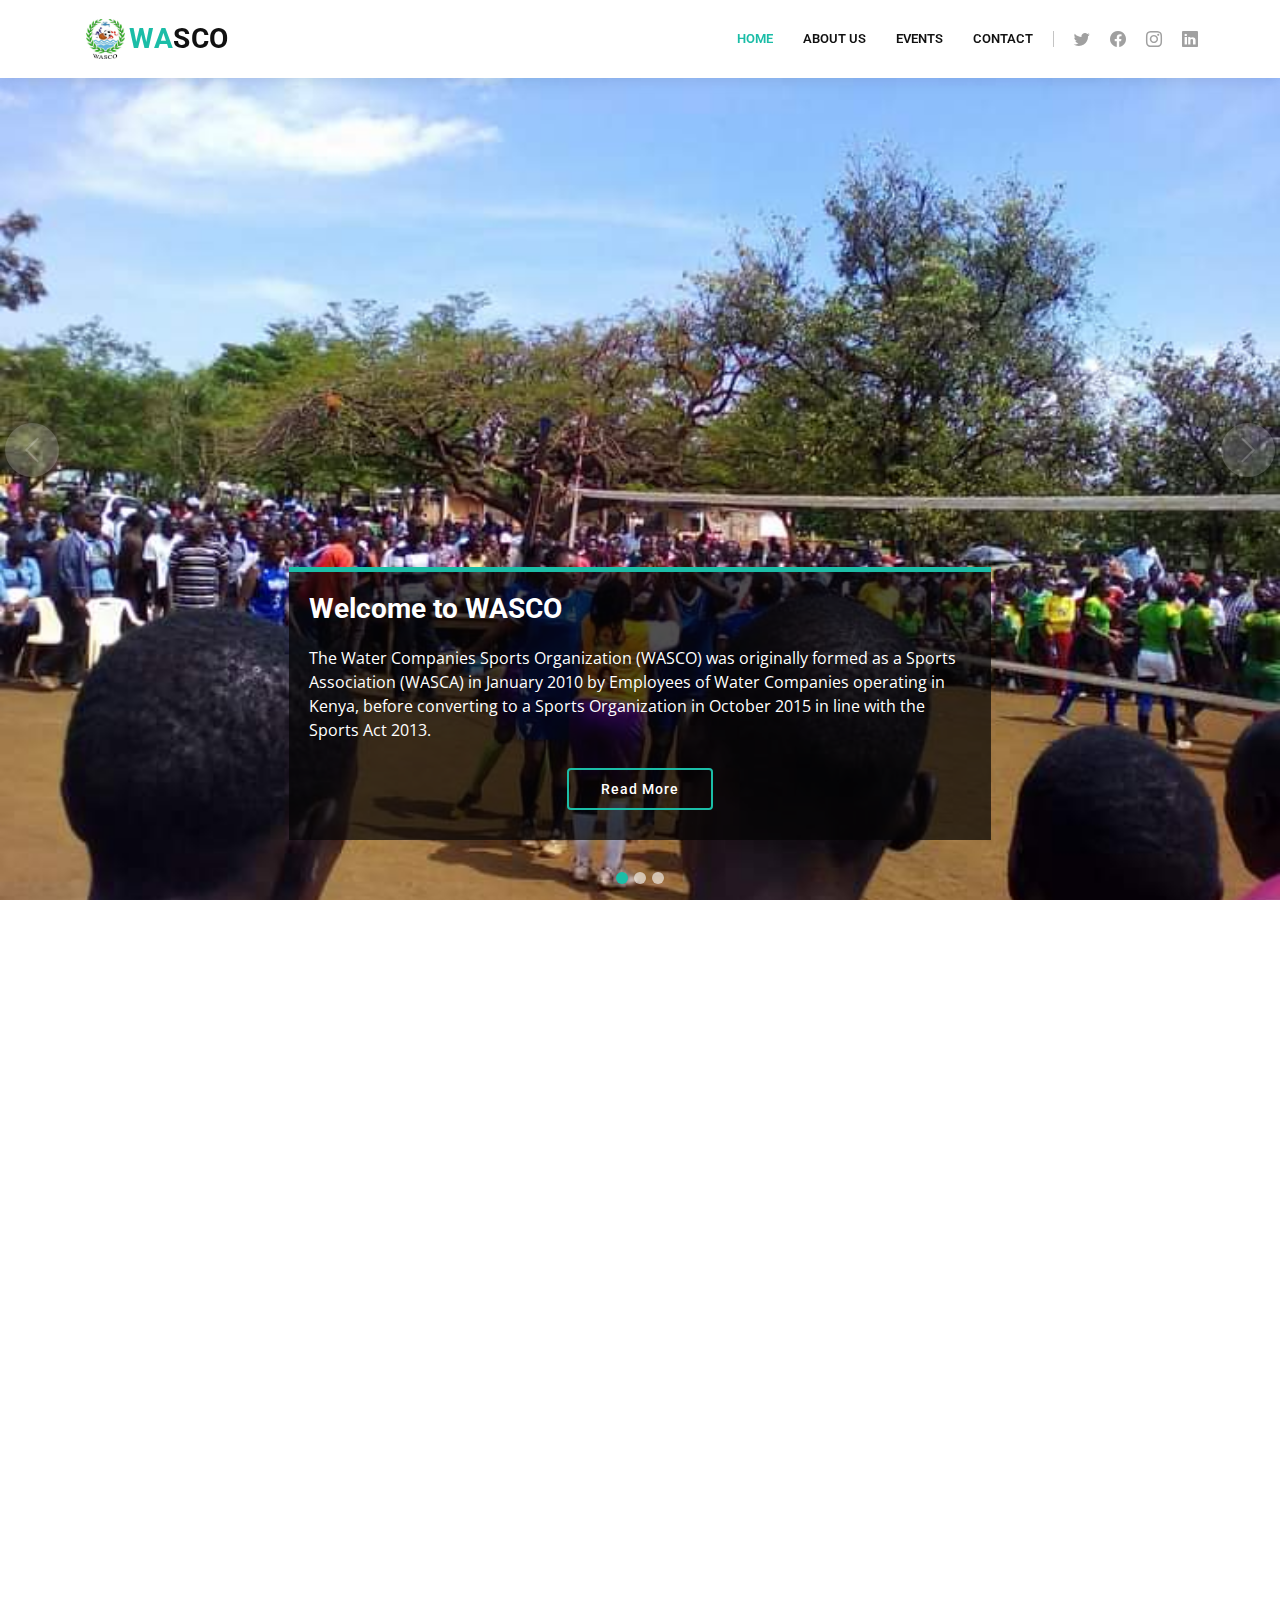
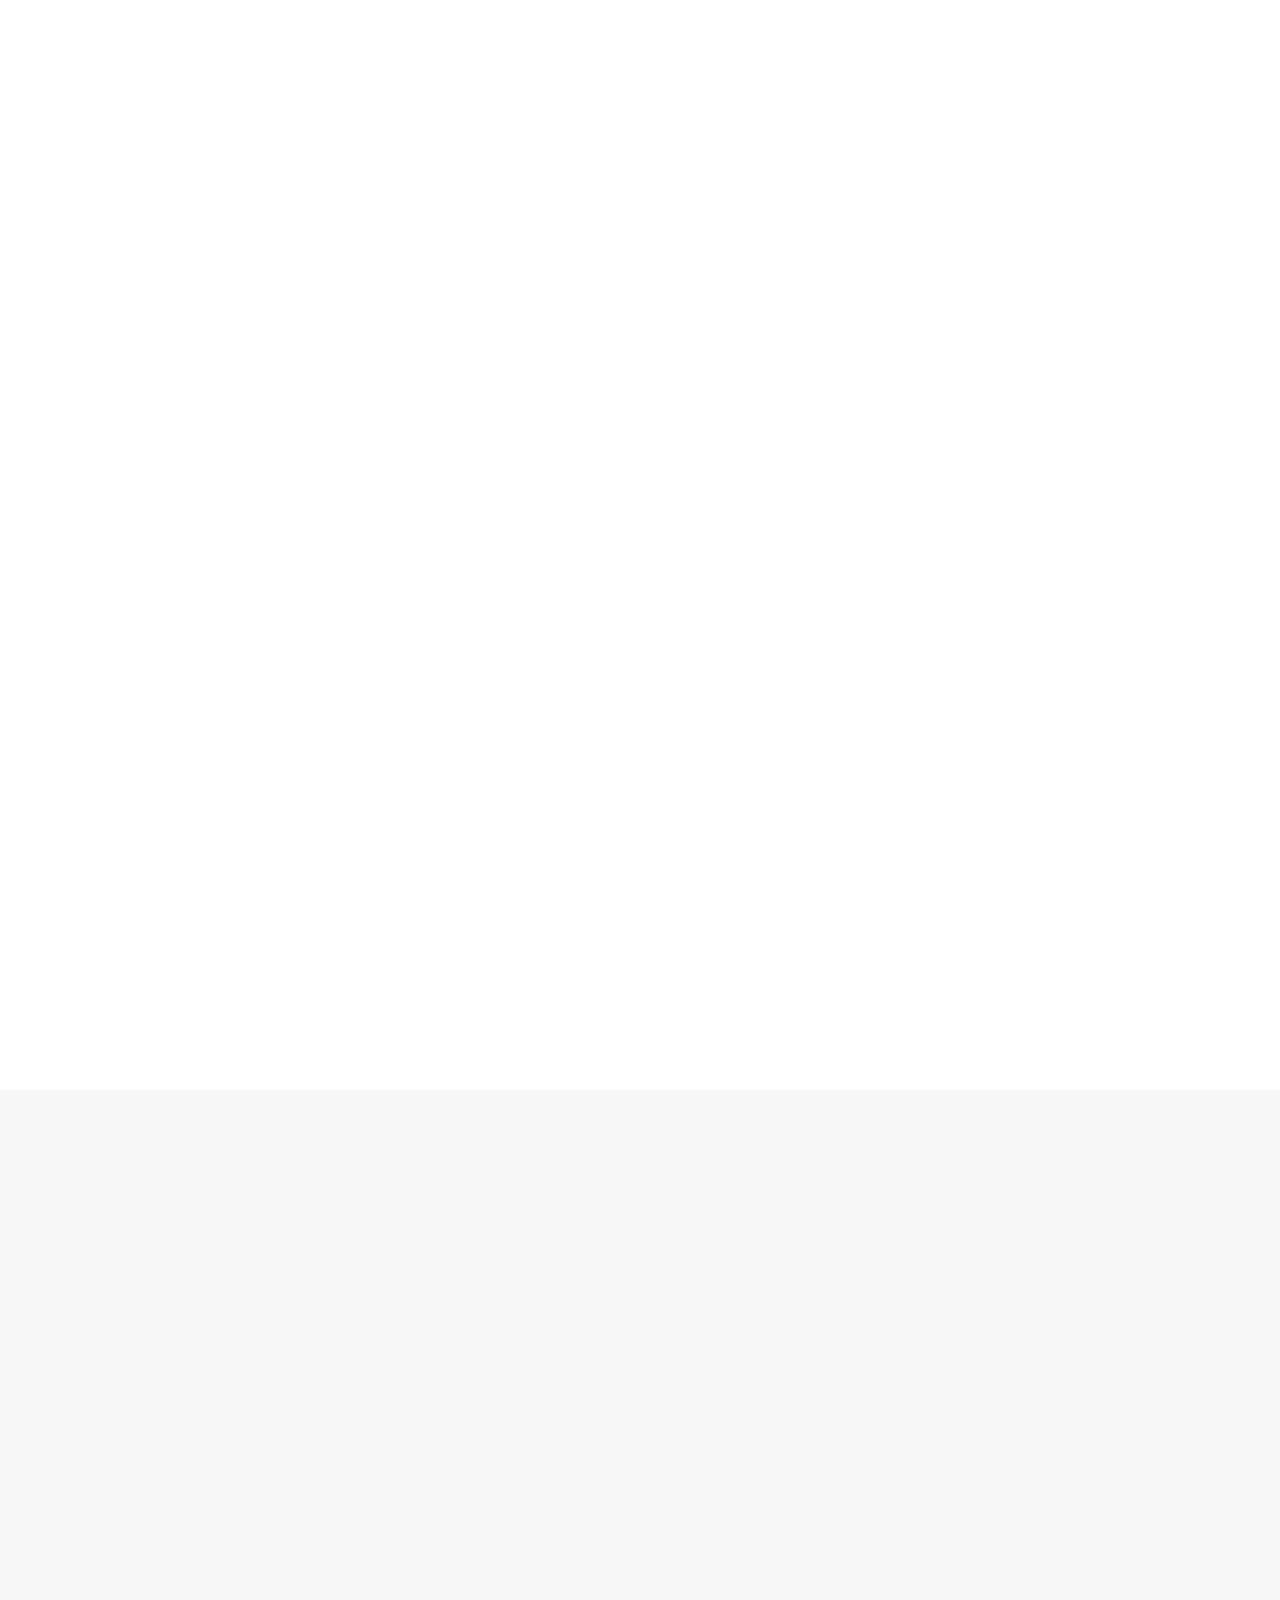
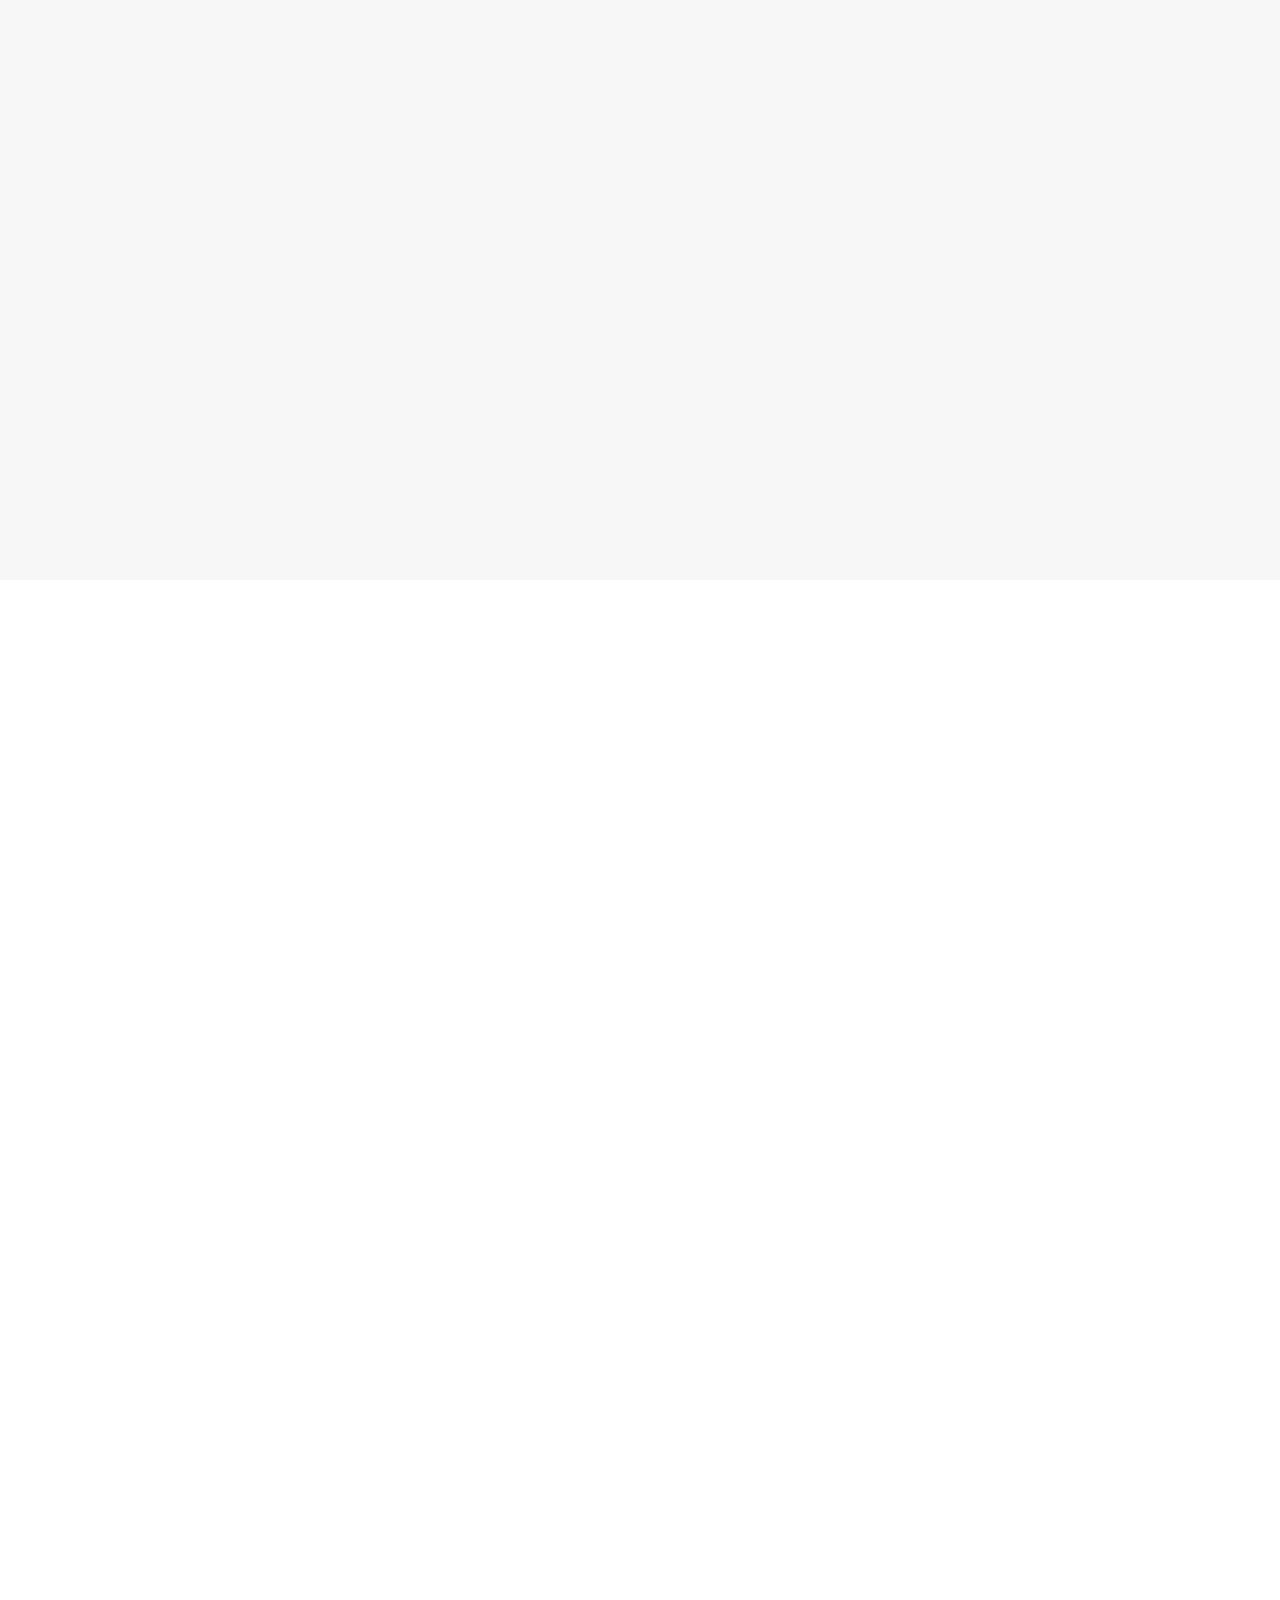
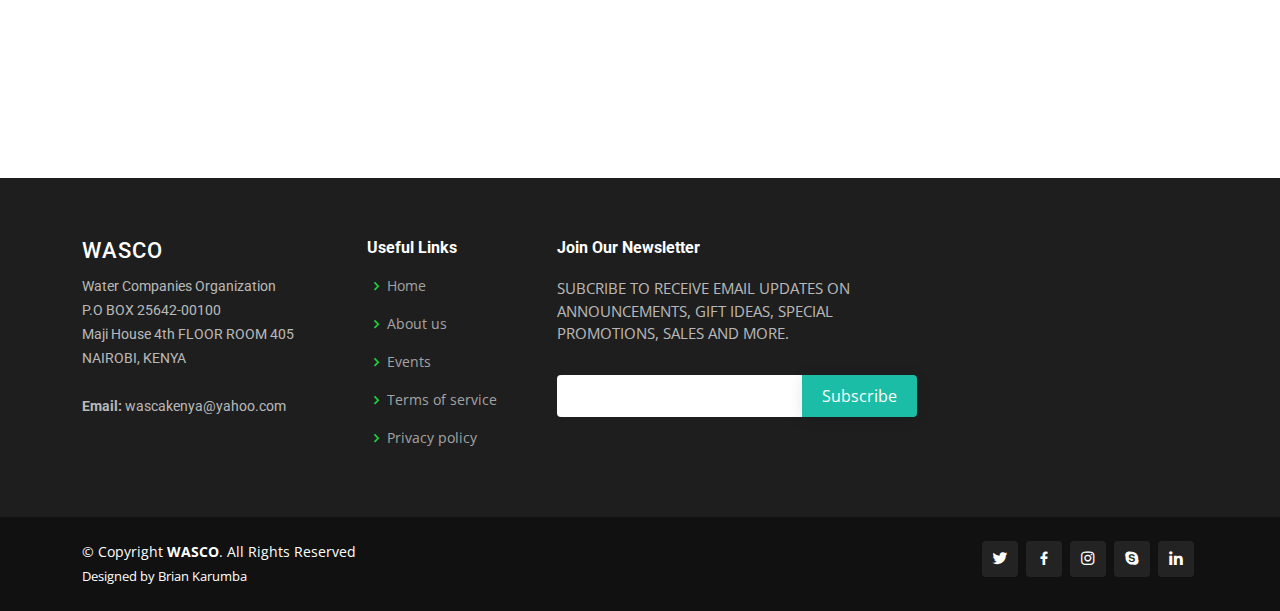
<file: index.html>
<!DOCTYPE html>
<html lang="en">

<head>
  <meta charset="utf-8">
  <meta content="width=device-width, initial-scale=1.0" name="viewport">

  <title>WASCO</title>
  <meta content="" name="description">
  <meta content="" name="keywords">

  <!-- Favicons -->
  <link href="assets/img/favicon.png" rel="icon">
  <link href="assets/img/apple-touch-icon.png" rel="apple-touch-icon">

  <!-- Google Fonts -->
  <link href="https://fonts.googleapis.com/css?family=Open+Sans:300,300i,400,400i,600,600i,700,700i|Roboto:300,300i,400,400i,500,500i,600,600i,700,700i|Poppins:300,300i,400,400i,500,500i,600,600i,700,700i" rel="stylesheet">

  <!-- Vendor CSS Files -->
  <link href="assets/vendor/animate.css/animate.min.css" rel="stylesheet">
  <link href="assets/vendor/aos/aos.css" rel="stylesheet">
  <link href="assets/vendor/bootstrap/css/bootstrap.min.css" rel="stylesheet">
  <link href="assets/vendor/bootstrap-icons/bootstrap-icons.css" rel="stylesheet">
  <link href="assets/vendor/boxicons/css/boxicons.min.css" rel="stylesheet">
  <link href="assets/vendor/glightbox/css/glightbox.min.css" rel="stylesheet">
  <link href="assets/vendor/remixicon/remixicon.css" rel="stylesheet">
  <link href="assets/vendor/swiper/swiper-bundle.min.css" rel="stylesheet">

  <!--CSS File -->
  <link href="assets/css/style.css" rel="stylesheet">

</head>

<body>

  <!-- ======= Header ======= -->
  <header id="header" class="fixed-top">
    <div class="container d-flex align-items-center">

      <a href="index.html" class="logo me-auto me-lg-0"><img id="lg" src="assets/img/logo.jpg" alt="" class="img-fluid"></a>
      <h1 class="logo me-auto"><a href="index.html"><span>WA</span>SCO</a></h1>
      
      

      <nav id="navbar" class="navbar order-last order-lg-0">
        <ul>
          <li><a href="index.html" class="active">Home</a></li>
          <li><a href="about.html" >About Us</a></li>
          <li><a href="events.html">Events</a></li>
          <li><a href="contact.html">Contact</a></li>

        </ul>
        <i class="bi bi-list mobile-nav-toggle"></i>
      </nav><!-- .navbar -->

      <div class="header-social-links d-flex">
        <a href="https://twitter.com/WascoKenya?t=KyRSsw6gtpEc_TTtnQQ2kw&s=09" class="twitter"><i class="bu bi-twitter"></i></a>
        <a href="https://web.facebook.com/WASCOGames" class="facebook"><i class="bu bi-facebook"></i></a>
        <a href="#" class="instagram"><i class="bu bi-instagram"></i></a>
        <a href="#" class="linkedin"><i class="bu bi-linkedin"></i></i></a>
      </div>

    </div>
  </header><!-- End Header -->

  <!-- ======= Hero Section ======= -->
  <section id="hero">
    <div id="heroCarousel" data-bs-interval="5000" class="carousel slide carousel-fade" data-bs-ride="carousel">

      <div class="carousel-inner" role="listbox">

        <!-- Slide 1 -->
        <div class="carousel-item active" style="background-image: url(assets/img/slide/slide-1.jpeg);">
          <div class="carousel-container">
            <div class="carousel-content animate__animated animate__fadeInUp">
              <h2>Welcome to <span>WASCO</span></h2>
              <p>The Water Companies Sports Organization (WASCO) was originally formed as a Sports Association (WASCA) in January 2010 by Employees of Water Companies operating in Kenya, before converting to a Sports Organization in October 2015 in line with the Sports Act 2013.</p>
              <div class="text-center"><a href="" class="btn-get-started">Read More</a></div>
            </div>
          </div>
        </div>

        <!-- Slide 2 -->
        <div class="carousel-item" style="background-image: url(assets/img/slide/slide-2.jpeg);">
          <div class="carousel-container">
            <div class="carousel-content animate__animated animate__fadeInUp">
              <h2>Purpose</h2>
              <p>The main purpose of the Organization is to provide a Forum for water companies' employees to interact while competing in sports and cultural activities. They share their experiences, benchmark as well as create network mechanism among themselves and other stakeholders in attendance.</p>
              <div class="text-center"><a href="" class="btn-get-started">Read More</a></div>
            </div>
          </div>
        </div>

        <!-- Slide 3 -->
        <div class="carousel-item" style="background-image: url(assets/img/slide/slide-3.jpeg);">
          <div class="carousel-container">
            <div class="carousel-content animate__animated animate__fadeInUp">
              <h2>Organization</h2>
              <p>The Organization was officially launched on 20th August 2010 giving it the mandate to plan 
                and organize Annual Water Companies 'employees' Sports and Cultural Competition in Kenya. 
                WASCO brings together Water Companies involved in the delivery of water and sanitation 
                services across the country with 29 Counties represented. The member Companies must be 
                registered members of WASPA (Water Service Provides Association).</p>
              <div class="text-center"><a href="" class="btn-get-started">Read More</a></div>
            </div>
          </div>
        </div>

      </div>

      <a class="carousel-control-prev" href="#heroCarousel" role="button" data-bs-slide="prev">
        <span class="carousel-control-prev-icon bi bi-chevron-left" aria-hidden="true"></span>
      </a>

      <a class="carousel-control-next" href="#heroCarousel" role="button" data-bs-slide="next">
        <span class="carousel-control-next-icon bi bi-chevron-right" aria-hidden="true"></span>
      </a>

      <ol class="carousel-indicators" id="hero-carousel-indicators"></ol>

    </div>
  </section><!-- End Hero -->

  <main id="main">
    <!-- Latest Event-->
    <section id="latestevent" class="latestevent">
      <div class="container" 
      style="background-image: url(assets/img/event.jpg);
              max-width: 95%;" data-aos="fade-up">
       <div class="row content">
          <br>
          <br>
          <br>
          <br>
          <br>
          <br>
          <br>
          <br>
          <br>
          <br>
          <br>
          <br>
          <br>
          <br>
          <br>
          <br>
          <br>
          <br>
          <br>
          <br>
          <br>
          <br>
          <br>
          <br>
          <br>
          <br>
          <br>
          <br>
          
      </div>
      </div>



</section>
    <!-- ======= About Us Section ======= -->
    <section id="about-us" class="about-us">
            <div class="container" style="background-image: url(assets/img/kisumu.jpg);" data-aos="fade-up">
             <div class="row content">
              <div class="col-lg-6" style="color: azure;" data-aos="fade-right">
                <br>
                <br>
                <h1 style="text-align: center;" >THIS YEAR'S EVENT 2022</h1>
                <br>
                <br>
                <h2 style="text-align: center;">KISUMU</h2>
              </div>
              <div class="col-lg-6 pt-4 pt-lg-0" style="color: rgb(255, 255, 255);" data-aos="fade-left">
                <p>
                  <br>
                  <br>
                  <br>
                  <br>
                  <br>
                  Considering the concept of “SPORTS FOR ALL” throughout the entire session we
                  organized tournaments for staff members. It is one of the largest co-curricular activity programs that offer
                  an extensive opportunity to all the staff. This venture shall enable the staff to have fun, learn new sports, enhance social interaction and tests one’s physical
                  capability. These competitions also offer a break from the daily routine tasks and recreate or
                  re-energetic them. 
                  The following events have been organized for the sports tournaments:

                </p>
                <ul>
                  <li><i class="ri-check-double-line"></i> Table Tennis</li>
                  <li><i class="ri-check-double-line"></i> Basketball</li>
                  <li><i class="ri-check-double-line"></i> Football</li>
                </ul>
                <p class="fst-italic">
                  <br>
                  <br>
                  <br>
                  <br>
                  <br>
                  <h3>"Its not the will to win that matters, everyone has that. It's the will to prepare to win that matters" ~Paul
                  "Bear" Braynt. </h3>
                  <br>
                  See you soon!
                  <br>
                  <br>
                  <br>
                  <br>
                  <br>
                  <br>
                  <br>
                </p>
              </div>
            </div>


     
    </section>
    <!-- End Events Section -->

    <!-- ======= Feed Section ======= -->
    <section id="services" class="services section-bg">
      <div class="container" data-aos="fade-up">

        <div class="row">
          <div class="col-lg-4 col-md-6 d-flex align-items-stretch" data-aos="zoom-in" data-aos-delay="100">
            <div class="icon-box iconbox-blue">
              <div class="icon">
                <svg width="100" height="100" viewBox="0 0 600 600" xmlns="http://www.w3.org/2000/svg">
                  <path stroke="none" stroke-width="0" fill="#f5f5f5" d="M300,521.0016835830174C376.1290562159157,517.8887921683347,466.0731472004068,529.7835943286574,510.70327084640275,468.03025145048787C554.3714126377745,407.6079735673963,508.03601936045806,328.9844924480964,491.2728898941984,256.3432110539036C474.5976632858925,184.082847569629,479.9380746630129,96.60480741107993,416.23090153303,58.64404602377083C348.86323505073057,18.502131276798302,261.93793281208167,40.57373210992963,193.5410806939664,78.93577620505333C130.42746243093433,114.334589627462,98.30271207620316,179.96522072025542,76.75703585869454,249.04625023123273C51.97151888228291,328.5150500222984,13.704378332031375,421.85034740162234,66.52175969318436,486.19268352777647C119.04800174914682,550.1803526380478,217.28368757567262,524.383925680826,300,521.0016835830174"></path>
                </svg>
                <i class="bx bxl-dribbble"></i>
              </div>
              <h4><a href="">THE CABINET SECRETARY – WATER MINISTRY</a></h4>
              <p>"It is a young 
                organization that just did a rebrand to be in line with the 
                Sports Act of 2013 a gesture that shows commitment to be the 
                best in its area; and sure it is the best and one of its own kind 
                in the water sector."</p>
            </div>
          </div>

          <div class="col-lg-4 col-md-6 d-flex align-items-stretch mt-4 mt-md-0" data-aos="zoom-in" data-aos-delay="200">
            <div class="icon-box iconbox-orange ">
              <div class="icon">
                <svg width="100" height="100" viewBox="0 0 600 600" xmlns="http://www.w3.org/2000/svg">
                  <path stroke="none" stroke-width="0" fill="#f5f5f5" d="M300,582.0697525312426C382.5290701553225,586.8405444964366,449.9789794690241,525.3245884688669,502.5850820975895,461.55621195738473C556.606425686781,396.0723002908107,615.8543463187945,314.28637112970534,586.6730223649479,234.56875336149918C558.9533121215079,158.8439757836574,454.9685369536778,164.00468322053177,381.49747125262974,130.76875717737553C312.15926192815925,99.40240125094834,248.97055460311594,18.661163978235184,179.8680185752513,50.54337015887873C110.5421016452524,82.52863877960104,119.82277516462835,180.83849132639028,109.12597500060166,256.43424936330496C100.08760227029461,320.3096726198365,92.17705696193138,384.0621239912766,124.79988738764834,439.7174275375508C164.83382741302287,508.01625554203684,220.96474134820875,577.5009287672846,300,582.0697525312426"></path>
                </svg>
                <i class="bx bx-file"></i>
              </div>
              <h4><a href="">MESSAGE FROM THE GOVERNOR - MOMBASA</a></h4>
              <p>“Promoting Team Building and Healthy 
                Workforce for Enhanced Service Delivery” is a clear reflection 
                of WASCO games intention of creating a healthy nation that 
                understands its role in building the nation and the delivery of 
                services to our people</p>
            </div>
          </div>

          <div class="col-lg-4 col-md-6 d-flex align-items-stretch mt-4 mt-lg-0" data-aos="zoom-in" data-aos-delay="300">
            <div class="icon-box iconbox-pink">
              <div class="icon">
                <svg width="100" height="100" viewBox="0 0 600 600" xmlns="http://www.w3.org/2000/svg">
                  <path stroke="none" stroke-width="0" fill="#f5f5f5" d="M300,541.5067337569781C382.14930387511276,545.0595476570109,479.8736841581634,548.3450877840088,526.4010558755058,480.5488172755941C571.5218469581645,414.80211281144784,517.5187510058486,332.0715597781072,496.52539010469104,255.14436215662573C477.37192572678356,184.95920475031193,473.57363656557914,105.61284051026155,413.0603344069578,65.22779650032875C343.27470386102294,18.654635553484475,251.2091493199835,5.337323636656869,175.0934190732945,40.62881213300186C97.87086631185822,76.43348514350839,51.98124368387456,156.15599469081315,36.44837278890362,239.84606092416172C21.716077023791087,319.22268207091537,43.775223500013084,401.1760424656574,96.891909868211,461.97329694683043C147.22146801428983,519.5804099606455,223.5754009179313,538.201503339737,300,541.5067337569781"></path>
                </svg>
                <i class="bx bx-tachometer"></i>
              </div>
              <h4><a href=""> COUNTY EXECUTIVE COMMITTEE MEMBER, WATER AND NATURAL RESOURCES - MOMBASA</a></h4>
              <p>"As the County Executive Member of the host County, It 
                gives me immense pleasure in welcoming you to the 
                WASCO Games....."</p>
            </div>
          </div>

          <div class="col-lg-4 col-md-6 d-flex align-items-stretch mt-4" data-aos="zoom-in" data-aos-delay="100">
            <div class="icon-box iconbox-yellow">
              <div class="icon">
                <svg width="100" height="100" viewBox="0 0 600 600" xmlns="http://www.w3.org/2000/svg">
                  <path stroke="none" stroke-width="0" fill="#f5f5f5" d="M300,503.46388370962813C374.79870501325706,506.71871716319447,464.8034551963731,527.1746412648533,510.4981551193396,467.86667711651364C555.9287308511215,408.9015244558933,512.6030010748507,327.5744911775523,490.211057578863,256.5855673507754C471.097692560561,195.9906835881958,447.69079081568157,138.11976852964426,395.19560036434837,102.3242989838813C329.3053358748298,57.3949838291264,248.02791733380457,8.279543830951368,175.87071277845988,42.242879143198664C103.41431057327972,76.34704239035025,93.79494320519305,170.9812938413882,81.28167332365135,250.07896920659033C70.17666984294237,320.27484674793965,64.84698225790005,396.69656628748305,111.28512138212992,450.4950937839243C156.20124167950087,502.5303643271138,231.32542653798444,500.4755392045468,300,503.46388370962813"></path>
                </svg>
                <i class="bx bx-layer"></i>
              </div>
              <h4><a href="">THE NATIONAL CHAIRMAN, WATER COMPANIES SPORTS ORGANIZATION (WASCO)
                </a></h4>
              <p>"WASCO Games is Promoting Team building and Healthy Workforce 
                for Enhanced Service Delivery"</p>
            </div>
          </div>

          <div class="col-lg-4 col-md-6 d-flex align-items-stretch mt-4" data-aos="zoom-in" data-aos-delay="200">
            <div class="icon-box iconbox-red">
              <div class="icon">
                <svg width="100" height="100" viewBox="0 0 600 600" xmlns="http://www.w3.org/2000/svg">
                  <path stroke="none" stroke-width="0" fill="#f5f5f5" d="M300,532.3542879108572C369.38199826031484,532.3153073249985,429.10787420159085,491.63046689027357,474.5244479745417,439.17860296908856C522.8885846962883,383.3225815378663,569.1668002868075,314.3205725914397,550.7432151929288,242.7694973846089C532.6665558377875,172.5657663291529,456.2379748765914,142.6223662098291,390.3689995646985,112.34683881706744C326.66090330228417,83.06452184765237,258.84405631176094,53.51806209861945,193.32584062364296,78.48882559362697C121.61183558270385,105.82097193414197,62.805066853699245,167.19869350419734,48.57481801355237,242.6138429142374C34.843463184063346,315.3850353017275,76.69343916112496,383.4422959591041,125.22947124332185,439.3748458443577C170.7312796277747,491.8107796887764,230.57421082200815,532.3932930995766,300,532.3542879108572"></path>
                </svg>
                <i class="bx bx-slideshow"></i>
              </div>
              <h4><a href="">SECRETARY GENERAL, WATER COMPANIES 
                SPORTS ORGANIZATION (WASCO)</a></h4>
              <p>"As witnessed WASCO Games have grown in reaps and 
                bounds from a very small number of participants in 2010 to the 
                mega event that WASCO is today"</p>
            </div>
          </div>

          <div class="col-lg-4 col-md-6 d-flex align-items-stretch mt-4" data-aos="zoom-in" data-aos-delay="300">
            <div class="icon-box iconbox-teal">
              <div class="icon">
                <svg width="100" height="100" viewBox="0 0 600 600" xmlns="http://www.w3.org/2000/svg">
                  <path stroke="none" stroke-width="0" fill="#f5f5f5" d="M300,566.797414625762C385.7384707136149,576.1784315230908,478.7894351017131,552.8928747891023,531.9192734346935,484.94944893311C584.6109503024035,417.5663521118492,582.489472248146,322.67544863468447,553.9536738515405,242.03673114598146C529.1557734026468,171.96086150256528,465.24506316201064,127.66468636344209,395.9583748389544,100.7403814666027C334.2173773831606,76.7482773500951,269.4350130405921,84.62216499799875,207.1952322260088,107.2889140133804C132.92018162631612,134.33871894543012,41.79353780512637,160.00259165414826,22.644507872594943,236.69541883565114C3.319112789854554,314.0945973066697,72.72355303640163,379.243833228382,124.04198916343866,440.3218312028393C172.9286146004772,498.5055451809895,224.45579914871206,558.5317968840102,300,566.797414625762"></path>
                </svg>
                <i class="bx bx-arch"></i>
              </div>
              <h4><a href="">THE CHAIRMAN, WATER SERVICES PROVIDERS 
                ASSOCIATION (WASPA)</a></h4>
              <p>"WASCO games provide an opportunity for social interaction, 
                boost diverse mix culture, ethnicity and social background 
                and above all it creates synergies in the devolved system of 
                governance for enhanced service delivery."</p>
            </div>
          </div>

        </div>

      </div>
    </section><!-- End Services Section -->

    <!-- ======= Portfolio Section ======= -->
    <section id="portfolio" class="portfolio">
      <div class="container">

        <div class="row" data-aos="fade-up">
          <div class="col-lg-12 d-flex justify-content-center">
            <ul id="portfolio-flters">
              <li data-filter="*" class="filter-active">Gallery</li>
           
            </ul>
          </div>
        </div>

        <div class="row portfolio-container" data-aos="fade-up">

          <div class="col-lg-4 col-md-6 portfolio-item filter-app">
            <img src="assets/img/portfolio/portfolio-1.jpg" class="img-fluid" alt="">
            <div class="portfolio-info">
              <h4>Volleyball</h4>
            </div>
          </div>

          <div class="col-lg-4 col-md-6 portfolio-item filter-web">
            <img src="assets/img/portfolio/portfolio-2.jpg" class="img-fluid" alt="">
            <div class="portfolio-info">
              <h4>Merchandise</h4>
            </div>
          </div>

          <div class="col-lg-4 col-md-6 portfolio-item filter-app">
            <img src="assets/img/portfolio/portfolio-3.jpg" class="img-fluid" alt="">
            <div class="portfolio-info">
              <h4>Football</h4>
            </div>
          </div>

          <div class="col-lg-4 col-md-6 portfolio-item filter-card">
            <img src="assets/img/portfolio/portfolio-4.jpg" class="img-fluid" alt="">
            <div class="portfolio-info">
              <h4>African Dances</h4>
            </div>
          </div>

          <div class="col-lg-4 col-md-6 portfolio-item filter-web">
            <img src="assets/img/portfolio/portfolio-5.jpg" class="img-fluid" alt="">
            <div class="portfolio-info">
              <h4>Volleyball</h4>
            </div>
          </div>

          <div class="col-lg-4 col-md-6 portfolio-item filter-app">
            <img src="assets/img/portfolio/portfolio-6.jpg" class="img-fluid" alt="">
            <div class="portfolio-info">
              <h4>Team</h4>
            </div>
          </div>

          <div class="col-lg-4 col-md-6 portfolio-item filter-card">
            <img src="assets/img/portfolio/portfolio-7.jpg" class="img-fluid" alt="">
            <div class="portfolio-info">
              <h4>Awarding of Trophy</h4>
            </div>
          </div>

          <div class="col-lg-4 col-md-6 portfolio-item filter-card">
            <img src="assets/img/portfolio/portfolio-8.jpg" class="img-fluid" alt="">
            <div class="portfolio-info">
              <h4>Trophies Won</h4>
            </div>
          </div>

          <div class="col-lg-4 col-md-6 portfolio-item filter-web">
            <img src="assets/img/portfolio/portfolio-9.jpg" class="img-fluid" alt="">
            <div class="portfolio-info">
              <h4>Chess</h4>
            </div>
          </div>

        </div>

      </div>
    </section><!-- End Portfolio Section -->

  </main><!-- End #main -->

  <!-- ======= Footer ======= -->
  <footer id="footer">

    <div class="footer-top">
      <div class="container">
        <div class="row">

          <div class="col-lg-3 col-md-6 footer-contact">
            <h3>WASCO</h3>
            <p>
              Water Companies Organization <br>
              P.O BOX 25642-00100<br>
              Maji House 4th FLOOR ROOM 405<br> 
              NAIROBI, KENYA<br><br>
              <strong>Email:</strong> wascakenya@yahoo.com<br>
            </p>
          </div>

          <div class="col-lg-2 col-md-6 footer-links">
            <h4>Useful Links</h4>
            <ul>
              <li><i class="bx bx-chevron-right"></i> <a href="index.html">Home</a></li>
              <li><i class="bx bx-chevron-right"></i> <a href="about.html">About us</a></li>
              <li><i class="bx bx-chevron-right"></i> <a href="events.html">Events</a></li>
              <li><i class="bx bx-chevron-right"></i> <a href="terms.html">Terms of service</a></li>
              <li><i class="bx bx-chevron-right"></i> <a href="privacy.html">Privacy policy</a></li>
            </ul>
          </div>

          <div class="col-lg-4 col-md-6 footer-newsletter">
            <h4>Join Our Newsletter</h4>
            <p>SUBCRIBE TO RECEIVE EMAIL UPDATES ON ANNOUNCEMENTS, GIFT IDEAS, SPECIAL PROMOTIONS, SALES AND MORE.</p>
            <form action="" method="post">
              <input type="email" name="email"><input type="submit" value="Subscribe">
            </form>
          </div>

        </div>
      </div>
    </div>

    <div class="container d-md-flex py-4">

      <div class="me-md-auto text-center text-md-start">
        <div class="copyright">
          &copy; Copyright <strong><span>WASCO</span></strong>. All Rights Reserved
        </div>
        <div class="credits">
          Designed by Brian Karumba
        </div>
      </div>
      <div class="social-links text-center text-md-right pt-3 pt-md-0">
        <a href="https://twitter.com/WascoKenya?t=KyRSsw6gtpEc_TTtnQQ2kw&s=09" class="twitter"><i class="bx bxl-twitter"></i></a>
        <a href="https://web.facebook.com/WASCOGames" class="facebook"><i class="bx bxl-facebook"></i></a>
        <a href="#" class="instagram"><i class="bx bxl-instagram"></i></a>
        <a href="#" class="google-plus"><i class="bx bxl-skype"></i></a>
        <a href="#" class="linkedin"><i class="bx bxl-linkedin"></i></a>
      </div>
    </div>
  </footer><!-- End Footer -->

  <a href="#" class="back-to-top d-flex align-items-center justify-content-center"><i class="bi bi-arrow-up-short"></i></a>

  <!-- Vendor JS Files -->
  <script src="assets/vendor/aos/aos.js"></script>
  <script src="assets/vendor/bootstrap/js/bootstrap.bundle.min.js"></script>
  <script src="assets/vendor/glightbox/js/glightbox.min.js"></script>
  <script src="assets/vendor/isotope-layout/isotope.pkgd.min.js"></script>
  <script src="assets/vendor/swiper/swiper-bundle.min.js"></script>
  <script src="assets/vendor/waypoints/noframework.waypoints.js"></script>
  <script src="assets/vendor/php-email-form/validate.js"></script>

  <!-- Template Main JS File -->
  <script src="assets/js/main.js"></script>

</body>

</html>
</file>
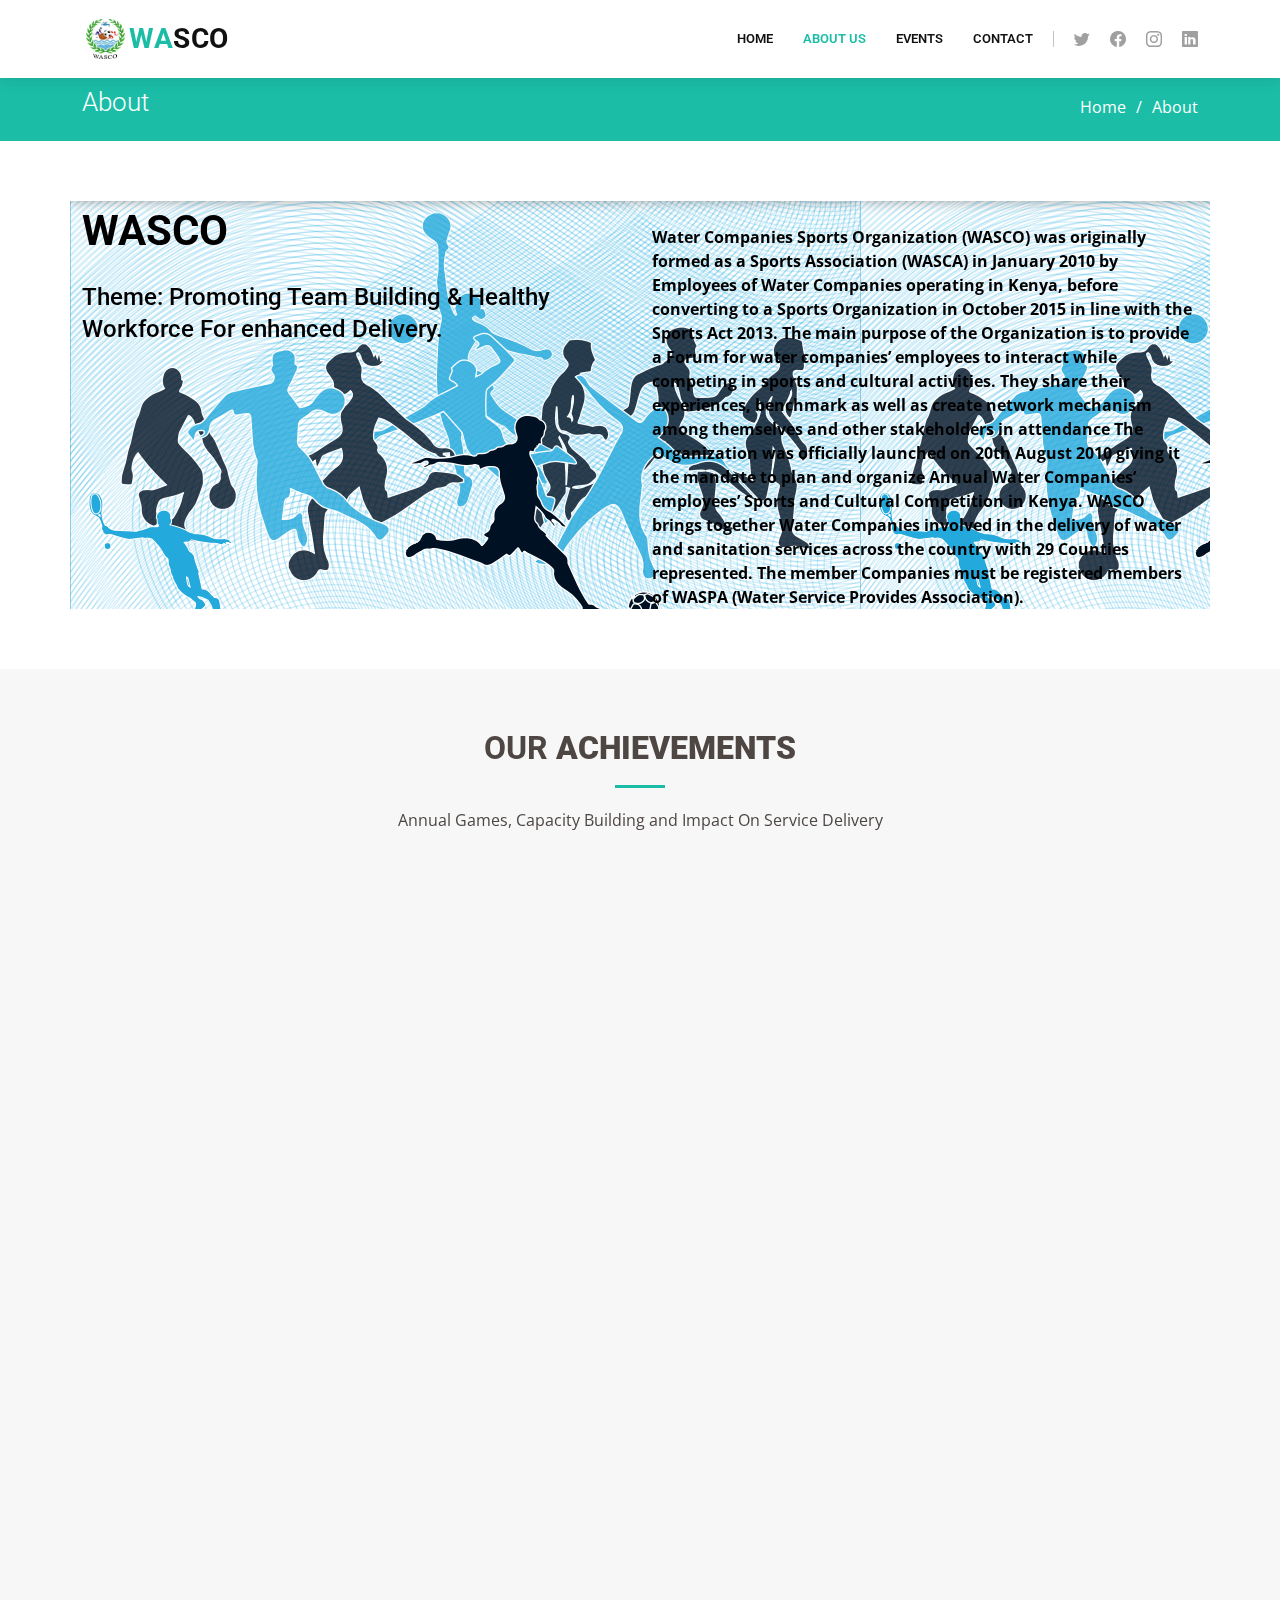
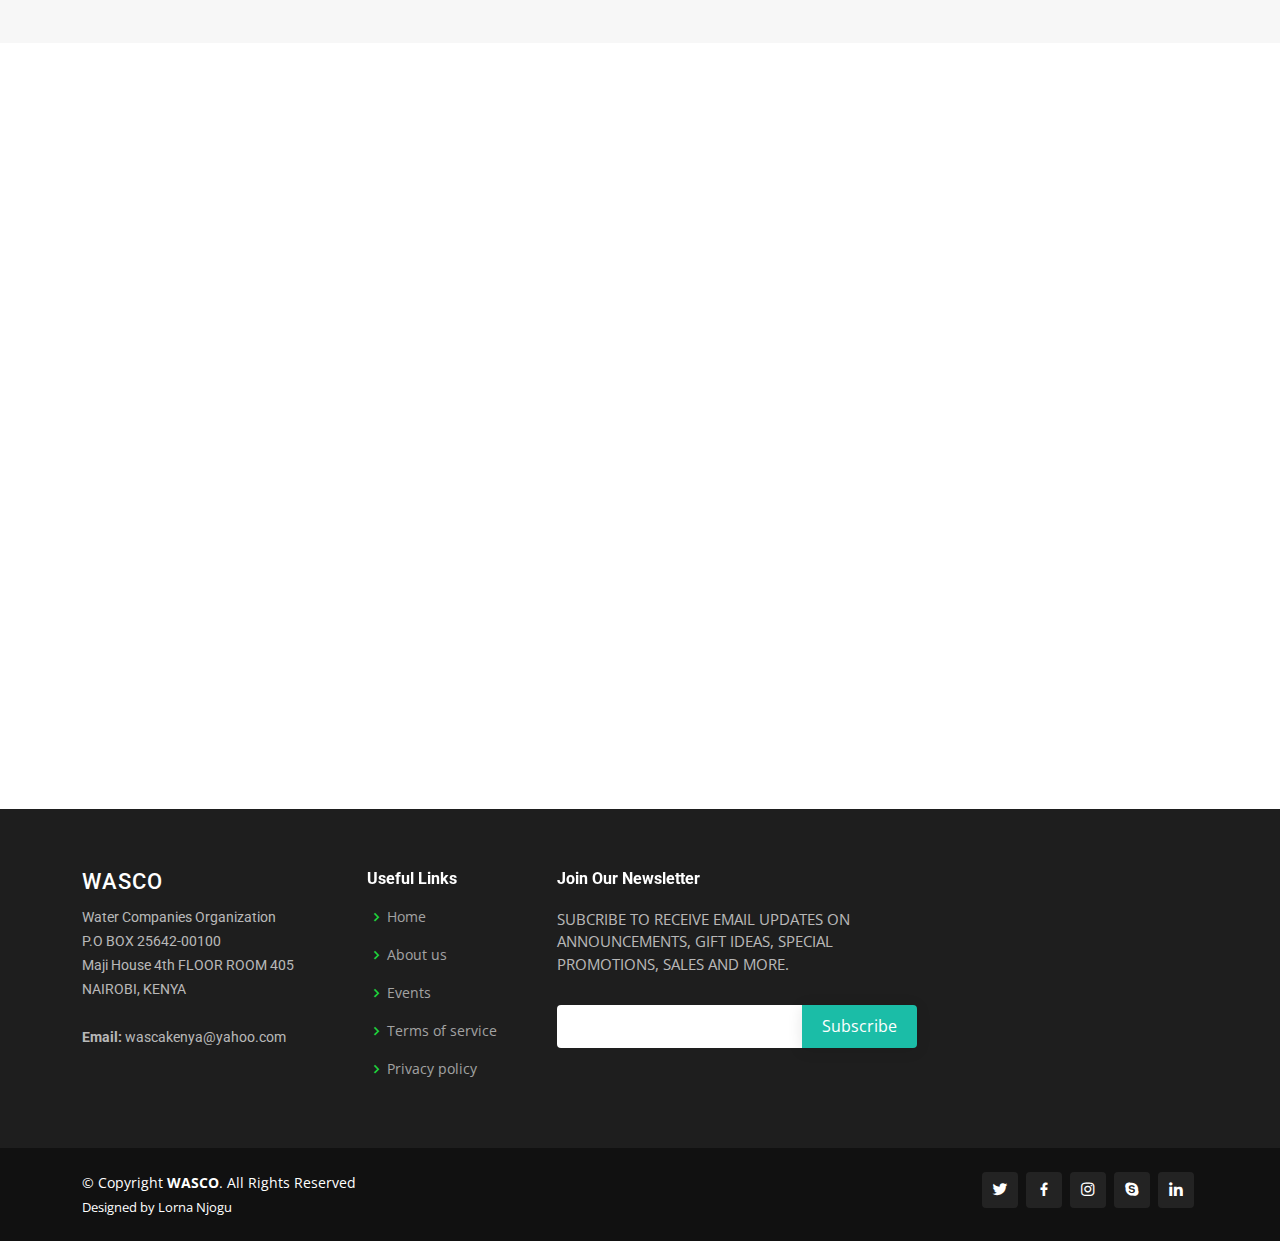
<file: about.html>
<!DOCTYPE html>
<html lang="en">

<head>
  <meta charset="utf-8">
  <meta content="width=device-width, initial-scale=1.0" name="viewport">

  <title>About</title>
  <meta content="" name="description">
  <meta content="" name="keywords">

  <!-- Favicons -->
  <link href="assets/img/favicon.png" rel="icon">
  <link href="assets/img/apple-touch-icon.png" rel="apple-touch-icon">

  <!-- Google Fonts -->
  <link href="https://fonts.googleapis.com/css?family=Open+Sans:300,300i,400,400i,600,600i,700,700i|Roboto:300,300i,400,400i,500,500i,600,600i,700,700i|Poppins:300,300i,400,400i,500,500i,600,600i,700,700i" rel="stylesheet">

  <!-- Vendor CSS Files -->
  <link href="assets/vendor/animate.css/animate.min.css" rel="stylesheet">
  <link href="assets/vendor/aos/aos.css" rel="stylesheet">
  <link href="assets/vendor/bootstrap/css/bootstrap.min.css" rel="stylesheet">
  <link href="assets/vendor/bootstrap-icons/bootstrap-icons.css" rel="stylesheet">
  <link href="assets/vendor/boxicons/css/boxicons.min.css" rel="stylesheet">
  <link href="assets/vendor/glightbox/css/glightbox.min.css" rel="stylesheet">
  <link href="assets/vendor/remixicon/remixicon.css" rel="stylesheet">
  <link href="assets/vendor/swiper/swiper-bundle.min.css" rel="stylesheet">

  <!--Main CSS File -->
  <link href="assets/css/style.css" rel="stylesheet">

</head>

<body>

  <!-- ======= Header ======= -->
  <header id="header" class="fixed-top">
    <div class="container d-flex align-items-center">

      <a href="index.html" class="logo me-auto me-lg-0"><img id="lg" src="assets/img/logo.jpg" alt="" class="img-fluid"></a>
      <h1 class="logo me-auto"><a href="index.html"><span>WA</span>SCO</a></h1>
      
      

      <nav id="navbar" class="navbar order-last order-lg-0">
        <ul>
          <li><a href="index.html" >Home</a></li>
          <li><a href="about.html" class="active">About Us</a></li>
          <li><a href="events.html">Events</a></li>
          <li><a href="contact.html">Contact</a></li>

        </ul>
        <i class="bi bi-list mobile-nav-toggle"></i>
      </nav><!-- .navbar -->

      <div class="header-social-links d-flex">
        <a href="https://twitter.com/WascoKenya?t=KyRSsw6gtpEc_TTtnQQ2kw&s=09" class="twitter"><i class="bu bi-twitter"></i></a>
        <a href="https://web.facebook.com/WASCOGames" class="facebook"><i class="bu bi-facebook"></i></a>
        <a href="#" class="instagram"><i class="bu bi-instagram"></i></a>
        <a href="#" class="linkedin"><i class="bu bi-linkedin"></i></i></a>
      </div>

    </div>
  </header><!-- End Header -->

  <main id="main">

    <!-- ======= Breadcrumbs ======= -->
    <section id="breadcrumbs" class="breadcrumbs">
      <div class="container">

        <div class="d-flex justify-content-between align-items-center">
          <h2>About</h2>
          <ol>
            <li><a href="index.html">Home</a></li>
            <li>About</li>
          </ol>
        </div>

      </div>
    </section><!-- End Breadcrumbs -->

    <!-- ======= About Us Section ======= -->
    <section id="about-us" class="about-us">
      <div class="container" style="background-image: url(assets/img/bggg.png);" data-aos="fade-up">
        <div class="row content">
         <div class="col-lg-6" style="color: rgb(0, 0, 0);" data-aos="fade-right">
           <h2 >WASCO</h2>
           <h3>Theme: Promoting Team Building & Healthy Workforce For enhanced Delivery.</h3>
         </div>
         <div class="col-lg-6 pt-4 pt-lg-0" style="color: rgb(0, 0, 0); font-weight: 20px;" data-aos="fade-left">
           <p>
             <br>
            <strong> Water Companies Sports Organization (WASCO) was originally formed as a Sports 
            Association (WASCA) in January 2010 by Employees of Water Companies operating in Kenya, 
            before converting to a Sports Organization in October 2015 in line with the Sports Act 2013.
            The main purpose of the Organization is to provide a Forum for water companies’ employees to 
            interact while competing in sports and cultural activities. They share their experiences, benchmark 
            as well as create network mechanism among themselves and other stakeholders in attendance
            The Organization was officially launched on 20th August 2010 giving it the mandate to plan 
            and organize Annual Water Companies’ employees’ Sports and Cultural Competition in Kenya. 
            WASCO brings together Water Companies involved in the delivery of water and sanitation 
            services across the country with 29 Counties represented. The member Companies must be 
            registered members of WASPA (Water Service Provides Association).</strong>
            <br>
          </p>
         </div>
       </div>
    </section><!-- End About Us Section -->

    <!-- ======= Achievements ======= -->
    <section id="team" class="team section-bg">
      <div class="container">

        <div class="section-title" data-aos="fade-up">
          <h2>Our <strong>Achievements</strong></h2>
          <p>Annual Games, Capacity Building and Impact On Service Delivery</p>
        </div>

        <div class="row">
      
            <div class="member" data-aos="fade-up">
              <div class="member-info">
                <h4>Annual Games</h4>
              </div>
              <p> The Organization held its inaugural Games from 22th to 24th of September 2010; in Thika, 
                hosted by Thika Water and Sewerage Co. Ltd. There were 21 member companies participating, 
                with excess of 500 participants and over 5,000 spectators over the three day period, thereby 
                being quite successful for such a young Organization. The Organization has since then held five 
                more Annual Events in Mombasa, (2011) Nakuru, (2012), Nairobi (2013), Eldoret (2014) and 
                Machakos (2015), all hosted by the respective Water Service Providers operating within these 
                townships, with the number of Membership and Participants having increased many folds over 
                the years.
               </p>
              
            </div>

       
            <div class="member" data-aos="fade-up" data-aos-delay="100">
              <div class="member-info">
                <h4>Capacity Building</h4>
              </div>
              <p>
                The Games by WASCO have created forum for interaction and exposure to the employees of 
                the water sector. This has seen more benchmarking visits among the member companies with a 
                view of sharing experiences thus improving service delivery.
                7 3 Mombasa County th Edition: WASCO Games, 2016 
                It has also exposed certain teams from member companies to National and International 
                tournaments e.g Nairobi Water Company and Garissa Water Companies are good examples 
                whose teams have been taking active part in National and International tournaments in 
                discipliners such as Volleyball, Netball, Handball etc. Other teams also take active part in 
                regional tournaments organized by related Sports Federations, thus making healthy workforce 
                at work places.
              </p>
            </div>
          

        
            <div class="member" data-aos="fade-up" data-aos-delay="200">
              <div class="member-info">
                <h4>Impact on Service Delivery</h4>
              </div>
              <p>
                There has been a general improvement of performances in the water sector. Though this might 
                not be directly attributed to the WASCO games, there is general attributes that the interactions 
                and sharing experiences by the thousands of the employees participating, has played significant 
                role.
                Also the determination to ensure that revenue base is enhanced at the respective member 
                companies, not only to meet sports related expenses, but also to sustain operations of their 
                companies cannot be over emphasized, as the employees are quite aware of the Annual 
                Appraisals and reporting in the <strong>IMPACT: A Performance Review of Kenya’s Water Services 
                Sector by WASREB.</strong>
              </p>
            </div>
          </div>

      </div>
    </section><!-- End Our Achievements -->

    <!-- ======= Future Plans ======= -->
    <section id="skills" class="skills">
      <div class="container">

        <div class="section-title" data-aos="fade-up">
          <h2>Our <strong>Future Plans</strong></h2>
          <p>
            Wasco is to develop a <strong>5 year Strategic Plan</strong> that would address the above challenges as 
            well as create suitable platform on how best the sports in the water sector can be made more 
            competitive and support the development of the youths being recruited in the water sector, 
            and more so to expose them to world class teams that may propel them to greater heights and 
            realize their sporting potentials
            WASCO will also ensure its participants take part in the national teams selection competitions e.g 
            Athletics, Olympics etc, also encourage the WASCO teams to enrol in the regional tournaments 
            so as to keep players active throughout the year rather than to wait for the Annual WASCO 
            games.
          </p>
        </div>

    <!-- ======= Statements ======= -->
    <section id="clients" class="clients">
      <div class="container" data-aos="fade-up">

        <div class="section-title">
          <h2>Vision</h2>
        </div>

        <div  data-aos="fade-up">
          <p style="text-align: center;">
           "To be the lead model Organization in sports and cultural activities in Kenya and beyond"
          </p>
          </div>

          <div class="container" data-aos="fade-up">

            <div class="section-title">
              <h2>Mission</h2>
            </div>
    
            <div data-aos="fade-up">
              <p style="text-align: center;">
                "Uniting water companies employees by empowering them through interaction in sports towards 
                  efficient service delivery."
              </p>
              </div>
        </div>

      </div>
    </section><!-- End Our Clients Section -->

  </main><!-- End #main -->

  <!-- ======= Footer ======= -->
  <footer id="footer">

    <div class="footer-top">
      <div class="container">
        <div class="row">

          <div class="col-lg-3 col-md-6 footer-contact">
            <h3>WASCO</h3>
            <p>
              Water Companies Organization <br>
              P.O BOX 25642-00100<br>
              Maji House 4th FLOOR ROOM 405<br> 
              NAIROBI, KENYA<br><br>
              <strong>Email:</strong> wascakenya@yahoo.com<br>
            </p>
          </div>

          <div class="col-lg-2 col-md-6 footer-links">
            <h4>Useful Links</h4>
            <ul>
              <li><i class="bx bx-chevron-right"></i> <a href="index.html">Home</a></li>
              <li><i class="bx bx-chevron-right"></i> <a href="about.html">About us</a></li>
              <li><i class="bx bx-chevron-right"></i> <a href="events.html">Events</a></li>
              <li><i class="bx bx-chevron-right"></i> <a href="terms.html">Terms of service</a></li>
              <li><i class="bx bx-chevron-right"></i> <a href="privacy.html">Privacy policy</a></li>
            </ul>
          </div>

          <div class="col-lg-4 col-md-6 footer-newsletter">
            <h4>Join Our Newsletter</h4>
            <p>SUBCRIBE TO RECEIVE EMAIL UPDATES ON ANNOUNCEMENTS, GIFT IDEAS, SPECIAL PROMOTIONS, SALES AND MORE.</p>
            <form action="" method="post">
              <input type="email" name="email"><input type="submit" value="Subscribe">
            </form>
          </div>

        </div>
      </div>
    </div>

    <div class="container d-md-flex py-4">

      <div class="me-md-auto text-center text-md-start">
        <div class="copyright">
          &copy; Copyright <strong><span>WASCO</span></strong>. All Rights Reserved
        </div>
        <div class="credits">
          Designed by Lorna Njogu
        </div>
      </div>
      <div class="social-links text-center text-md-right pt-3 pt-md-0">
        <a href="https://twitter.com/WascoKenya?t=KyRSsw6gtpEc_TTtnQQ2kw&s=09" class="twitter"><i class="bx bxl-twitter"></i></a>
        <a href="https://web.facebook.com/WASCOGames" class="facebook"><i class="bx bxl-facebook"></i></a>
        <a href="#" class="instagram"><i class="bx bxl-instagram"></i></a>
        <a href="#" class="google-plus"><i class="bx bxl-skype"></i></a>
        <a href="#" class="linkedin"><i class="bx bxl-linkedin"></i></a>
      </div>
    </div>
  </footer><!-- End Footer -->

  <a href="#" class="back-to-top d-flex align-items-center justify-content-center"><i class="bi bi-arrow-up-short"></i></a>

  <!-- Vendor JS Files -->
  <script src="assets/vendor/aos/aos.js"></script>
  <script src="assets/vendor/bootstrap/js/bootstrap.bundle.min.js"></script>
  <script src="assets/vendor/glightbox/js/glightbox.min.js"></script>
  <script src="assets/vendor/isotope-layout/isotope.pkgd.min.js"></script>
  <script src="assets/vendor/swiper/swiper-bundle.min.js"></script>
  <script src="assets/vendor/waypoints/noframework.waypoints.js"></script>
  <script src="assets/vendor/php-email-form/validate.js"></script>

  <!-- Template Main JS File -->
  <script src="assets/js/main.js"></script>

</body>

</html>
</file>
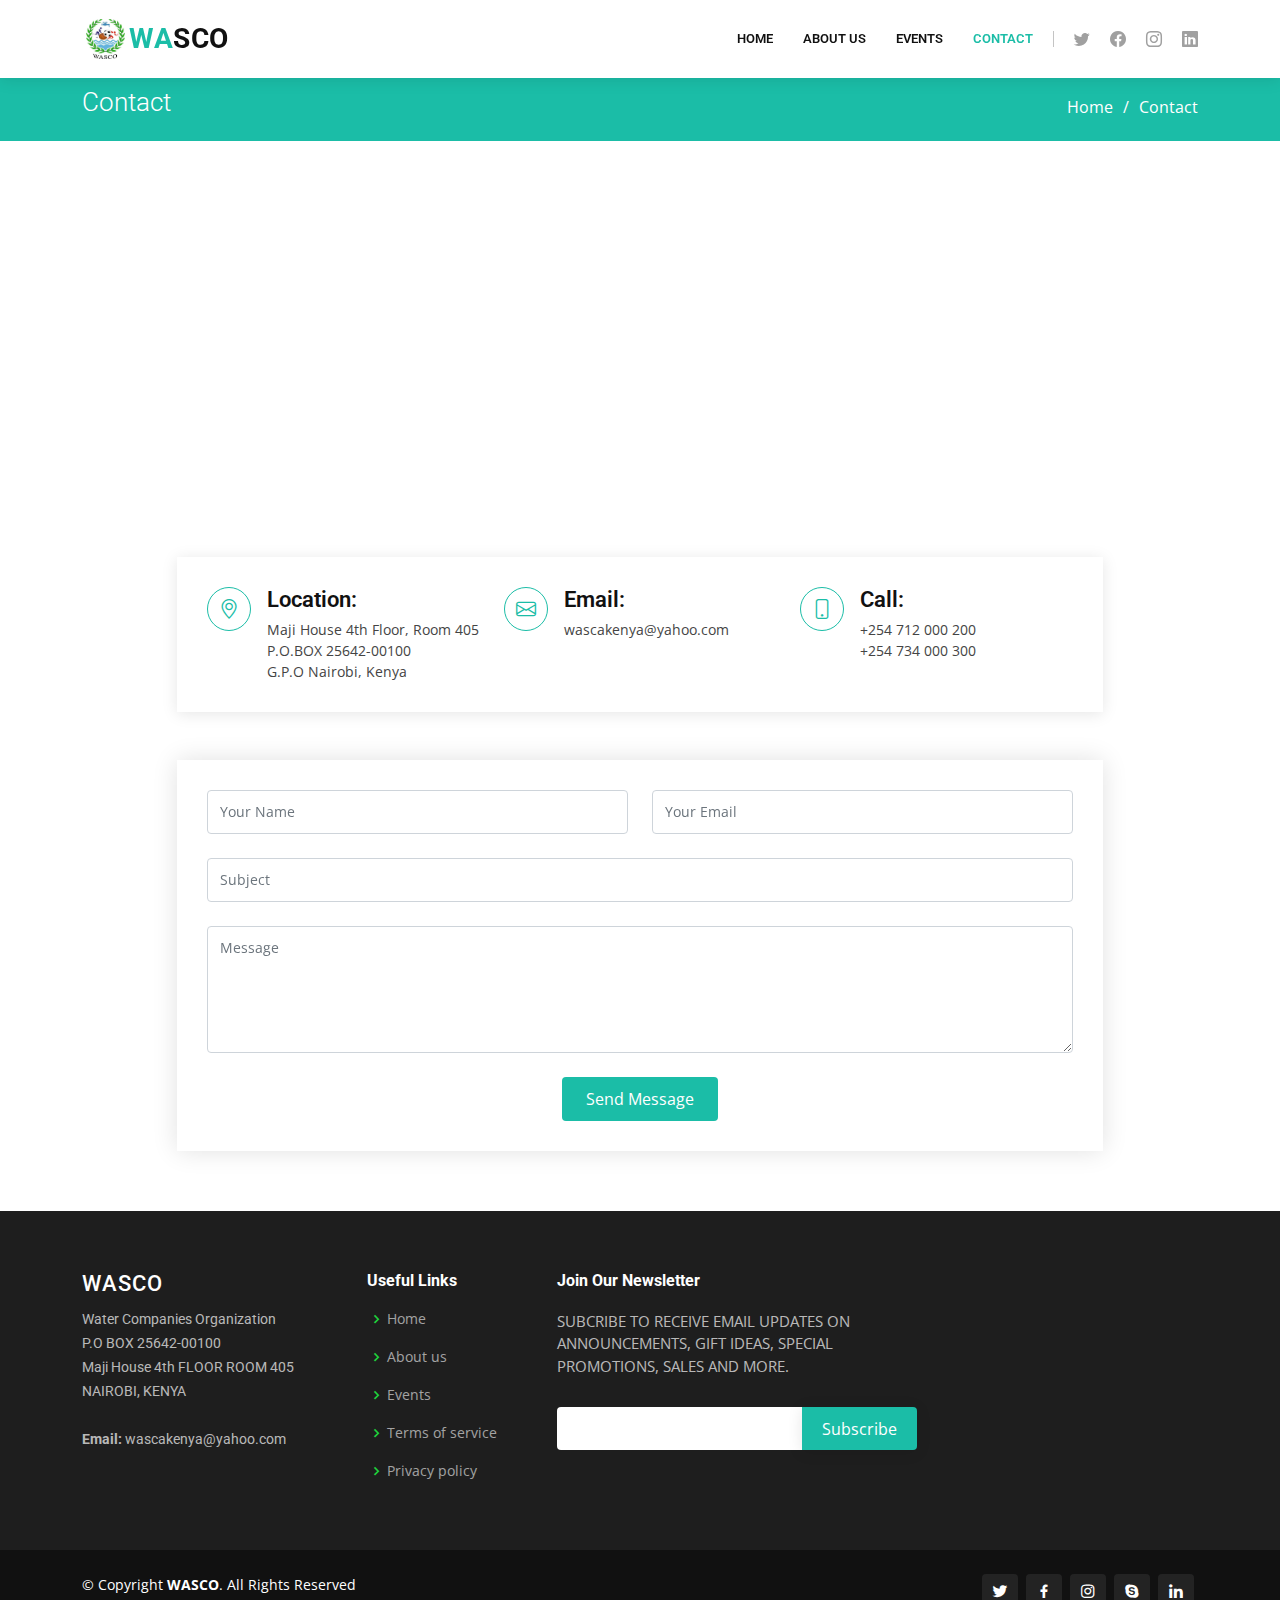
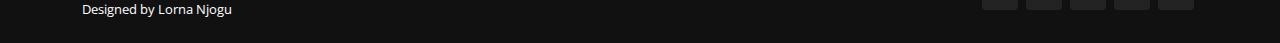
<file: contact.html>
<!DOCTYPE html>
<html lang="en">

<head>
  <meta charset="utf-8">
  <meta content="width=device-width, initial-scale=1.0" name="viewport">

  <title>Contact</title>
  <meta content="" name="description">
  <meta content="" name="keywords">

  <!-- Favicons -->
  <link href="assets/img/favicon.png" rel="icon">
  <link href="assets/img/apple-touch-icon.png" rel="apple-touch-icon">

  <!-- Google Fonts -->
  <link href="https://fonts.googleapis.com/css?family=Open+Sans:300,300i,400,400i,600,600i,700,700i|Roboto:300,300i,400,400i,500,500i,600,600i,700,700i|Poppins:300,300i,400,400i,500,500i,600,600i,700,700i" rel="stylesheet">

  <!-- Vendor CSS Files -->
  <link href="assets/vendor/animate.css/animate.min.css" rel="stylesheet">
  <link href="assets/vendor/aos/aos.css" rel="stylesheet">
  <link href="assets/vendor/bootstrap/css/bootstrap.min.css" rel="stylesheet">
  <link href="assets/vendor/bootstrap-icons/bootstrap-icons.css" rel="stylesheet">
  <link href="assets/vendor/boxicons/css/boxicons.min.css" rel="stylesheet">
  <link href="assets/vendor/glightbox/css/glightbox.min.css" rel="stylesheet">
  <link href="assets/vendor/remixicon/remixicon.css" rel="stylesheet">
  <link href="assets/vendor/swiper/swiper-bundle.min.css" rel="stylesheet">

  <!-- Main CSS File -->
  <link href="assets/css/style.css" rel="stylesheet">

</head>

<body>

  <!-- ======= Header ======= -->
  <header id="header" class="fixed-top">
    <div class="container d-flex align-items-center">

      <a href="index.html" class="logo me-auto me-lg-0"><img id="lg" src="assets/img/logo.jpg" alt="" class="img-fluid"></a>
      <h1 class="logo me-auto"><a href="index.html"><span>WA</span>SCO</a></h1>

      <nav id="navbar" class="navbar order-last order-lg-0">
        <ul>
          <li><a href="index.html">Home</a></li>
          <li><a href="about.html">About Us</a></li>  
          <li><a href="events.html">Events</a></li>
          <li><a href="contact.html" class="active">Contact</a></li>

        </ul>
        <i class="bi bi-list mobile-nav-toggle"></i>
      </nav><!-- .navbar -->

      <div class="header-social-links d-flex">
        <a href="https://twitter.com/WascoKenya?t=KyRSsw6gtpEc_TTtnQQ2kw&s=09" class="twitter"><i class="bu bi-twitter"></i></a>
        <a href="https://web.facebook.com/WASCOGames" class="facebook"><i class="bu bi-facebook"></i></a>
        <a href="#" class="instagram"><i class="bu bi-instagram"></i></a>
        <a href="#" class="linkedin"><i class="bu bi-linkedin"></i></i></a>
      </div>

    </div>
  </header><!-- End Header -->

  <main id="main">

    <!-- ======= Breadcrumbs ======= -->
    <section id="breadcrumbs" class="breadcrumbs">
      <div class="container">

        <div class="d-flex justify-content-between align-items-center">
          <h2>Contact</h2>
          <ol>
            <li><a href="index.html">Home</a></li>
            <li>Contact</li>
          </ol>
        </div>

      </div>
    </section><!-- End Breadcrumbs -->

    <!-- ======= Contact Section ======= -->
    <div class="map-section">
      <iframe style="border:0; width: 100%; height: 350px;"src="https://www.google.com/maps/embed?pb=!1m18!1m12!1m3!1d3988.8015538646496!2d36.81043141475402!3d-1.293543099056529!2m3!1f0!2f0!3f0!3m2!1i1024!2i768!4f13.1!3m3!1m2!1s0x182f10c2e1761cbd%3A0xd91cb9c47c280db!2sMaji%20House!5e0!3m2!1sen!2ske!4v1642751625655!5m2!1sen!2ske"frameborder="0" allowfullscreen></iframe>
    </div>

    <section id="contact" class="contact">
      <div class="container">
	 
        <div class="row justify-content-center" data-aos="fade-up">

          <div class="col-lg-10">

            <div class="info-wrap">
              <div class="row">
                <div class="col-lg-4 info">
                  <i class="bi bi-geo-alt"></i>
                  <h4>Location:</h4>
                  <p>Maji House 4th Floor, Room 405<br>
                   P.O.BOX 25642-00100 <br> 
                   G.P.O Nairobi, Kenya</p>
                </div>

                <div class="col-lg-4 info mt-4 mt-lg-0">
                  <i class="bi bi-envelope"></i>
                  <h4>Email:</h4>
                  <p>wascakenya@yahoo.com<br></p>
                </div>

                <div class="col-lg-4 info mt-4 mt-lg-0">
                  <i class="bi bi-phone"></i>
                  <h4>Call:</h4>
                  <p>+254 712 000 200<br>+254 734 000 300</p>
                </div>
              </div>
            </div>

          </div>

        </div>

        <div class="row mt-5 justify-content-center" data-aos="fade-up">
          <div class="col-lg-10">
            <form action="https://formspree.io/f/mayvdwkb" id="my-form" method="post" role="form" class="php-email-form">
              <div class="row">
                <div class="col-md-6 form-group">
                  <input type="text" name="name" class="form-control" id="name" placeholder="Your Name" required>
                </div>
                <div class="col-md-6 form-group mt-3 mt-md-0">
                  <input type="email" class="form-control" name="email" id="email" placeholder="Your Email" required>
                </div>
              </div>
              <div class="form-group mt-3">
                <input type="text" class="form-control" name="subject" id="subject" placeholder="Subject" required>
              </div>
              <div class="form-group mt-3">
                <textarea class="form-control" name="message" rows="5" placeholder="Message" required></textarea>
              </div>
              <div class="my-3">
                <div class="loading">Loading</div>
                <div class="error-message"></div>
                <div class="sent-message">Your message has been sent. Thank you!</div>
              </div>
              <div class="text-center"><button type="submit">Send Message</button></div>
              
            </form>
          </div>
          <script src="/main.js"></script>

        </div>

      </div>
    </section><!-- End Contact Section -->

  </main><!-- End #main -->

  <!-- ======= Footer ======= -->
  <footer id="footer">

    <div class="footer-top">
      <div class="container">
        <div class="row">

          <div class="col-lg-3 col-md-6 footer-contact">
            <h3>WASCO</h3>
            <p>
              Water Companies Organization <br>
              P.O BOX 25642-00100<br>
              Maji House 4th FLOOR ROOM 405<br> 
              NAIROBI, KENYA<br><br>
              <strong>Email:</strong> wascakenya@yahoo.com<br>
            </p>
          </div>

          <div class="col-lg-2 col-md-6 footer-links">
            <h4>Useful Links</h4>
            <ul>
              <li><i class="bx bx-chevron-right"></i> <a href="index.html">Home</a></li>
              <li><i class="bx bx-chevron-right"></i> <a href="about.html">About us</a></li>
              <li><i class="bx bx-chevron-right"></i> <a href="events.html">Events</a></li>
              <li><i class="bx bx-chevron-right"></i> <a href="terms.html">Terms of service</a></li>
              <li><i class="bx bx-chevron-right"></i> <a href="privacy.html">Privacy policy</a></li>
            </ul>
          </div>

          <div class="col-lg-4 col-md-6 footer-newsletter">
            <h4>Join Our Newsletter</h4>
            <p>SUBCRIBE TO RECEIVE EMAIL UPDATES ON ANNOUNCEMENTS, GIFT IDEAS, SPECIAL PROMOTIONS, SALES AND MORE.</p>
            <form action="" method="post">
              <input type="email" name="email"><input type="submit" value="Subscribe">
            </form>
          </div>

        </div>
      </div>
    </div>

    <div class="container d-md-flex py-4">

      <div class="me-md-auto text-center text-md-start">
        <div class="copyright">
          &copy; Copyright <strong><span>WASCO</span></strong>. All Rights Reserved
        </div>
        <div class="credits">
          Designed by Lorna Njogu
        </div>
      </div>
      <div class="social-links text-center text-md-right pt-3 pt-md-0">
        <a href="https://twitter.com/WascoKenya?t=KyRSsw6gtpEc_TTtnQQ2kw&s=09" class="twitter"><i class="bx bxl-twitter"></i></a>
        <a href="https://web.facebook.com/WASCOGames" class="facebook"><i class="bx bxl-facebook"></i></a>
        <a href="#" class="instagram"><i class="bx bxl-instagram"></i></a>
        <a href="#" class="google-plus"><i class="bx bxl-skype"></i></a>
        <a href="#" class="linkedin"><i class="bx bxl-linkedin"></i></a>
      </div>
    </div>
  </footer><!-- End Footer -->

  <a href="#" class="back-to-top d-flex align-items-center justify-content-center"><i class="bi bi-arrow-up-short"></i></a>

  <!-- Vendor JS Files -->
  <script src="assets/vendor/aos/aos.js"></script>
  <script src="assets/vendor/bootstrap/js/bootstrap.bundle.min.js"></script>
  <script src="assets/vendor/glightbox/js/glightbox.min.js"></script>
  <script src="assets/vendor/isotope-layout/isotope.pkgd.min.js"></script>
  <script src="assets/vendor/swiper/swiper-bundle.min.js"></script>
  <script src="assets/vendor/waypoints/noframework.waypoints.js"></script>
  <script src="assets/vendor/php-email-form/validate.js"></script>

  <!-- Template Main JS File -->
  <script src="assets/js/main.js"></script>

</body>

</html>
</file>
<file: assets/css/style.css>
body {
  font-family: "Open Sans", sans-serif;
  color: #4d4643;
}

a {
  color: #1bbda7;
  text-decoration: none;
}

a:hover {
  color: #2ae149;
  text-decoration: none;
}

h1, h2, h3, h4, h5, h6 {
  font-family: "Roboto", sans-serif;
}

/*--------------------------------------------------------------
# Back to top button
--------------------------------------------------------------*/
.back-to-top {
  position: fixed;
  visibility: hidden;
  opacity: 0;
  right: 15px;
  bottom: 15px;
  z-index: 996;
  background: #1bbda7;
  width: 40px;
  height: 40px;
  border-radius: 4px;
  transition: all 0.4s;
}
.back-to-top i {
  font-size: 28px;
  color: #fff;
  line-height: 0;
}
.back-to-top:hover {
  background: #1bbda7;
  color: #fff;
}
.back-to-top.active {
  visibility: visible;
  opacity: 1;
}

/*--------------------------------------------------------------
# Disable AOS delay on mobile
--------------------------------------------------------------*/
@media screen and (max-width: 768px) {
  [data-aos-delay] {
    transition-delay: 0 !important;
  }
}
/*--------------------------------------------------------------
# Header
--------------------------------------------------------------*/
#header {
  background: #fff;
  transition: all 0.5s;
  z-index: 997;
  margin: 2;
  padding: 15px 0;
  box-shadow: 0px 2px 15px rgba(0, 0, 0, 0.1);
}
#header .logo {
  font-size: 28px;
  margin: 2px;
  padding: 0;
  line-height: 1;
  font-weight: 700;
  letter-spacing: 0.5px;
  text-transform: uppercase;
}
#header .logo a {
  color: #111;
}
#header .logo a span {
  color: #1bbda7;
}
#header .logo img {
  max-height: 40px;
  margin: 2px;
  
}

/*--------------------------------------------------------------
# Header Social Links
--------------------------------------------------------------*/
.header-social-links {
  margin-left: 20px;
  border-left: 1px solid #c4c4c4;
}
.header-social-links a {
  color: #a0a0a0;
  display: inline-block;
  line-height: 0px;
  transition: 0.3s;
  padding-left: 20px;
}
.header-social-links a i {
  line-height: 0;
}
.header-social-links a:hover {
  color: #1bbda7;
}
@media (max-width: 768px) {
  .header-social-links {
    padding: 0 15px 0 0;
    border-left: 0;
  }
}

/*--------------------------------------------------------------
# Navigation Menu
--------------------------------------------------------------*/
/**
* Desktop Navigation 
*/
.navbar {
  padding: 0;
}
.navbar ul {
  margin: 0;
  padding: 0;
  display: flex;
  list-style: none;
  align-items: center;
}
.navbar li {
  position: relative;
}
.navbar a, .navbar a:focus {
  display: flex;
  align-items: center;
  justify-content: space-between;
  padding: 10px 0 10px 30px;
  font-family: "Roboto", sans-serif;
  font-size: 13px;
  font-weight: 600;
  color: #111;
  white-space: nowrap;
  text-transform: uppercase;
  transition: 0.3s;
}
.navbar a i, .navbar a:focus i {
  font-size: 12px;
  line-height: 0;
  margin-left: 5px;
}
.navbar a:hover, .navbar .active, .navbar .active:focus, .navbar li:hover > a {
  color: #1bbda7;
}
.navbar .dropdown ul {
  display: block;
  position: absolute;
  left: 14px;
  top: calc(100% + 30px);
  margin: 0;
  padding: 10px 0;
  z-index: 99;
  opacity: 0;
  visibility: hidden;
  background: #fff;
  box-shadow: 0px 0px 30px rgba(127, 137, 161, 0.25);
  transition: 0.3s;
  border-top: 2px solid #1bbda7;
}
.navbar .dropdown ul li {
  min-width: 200px;
}
.navbar .dropdown ul a {
  padding: 10px 20px;
  font-size: 14px;
  font-weight: 500;
  text-transform: none;
  color: #111;
}
.navbar .dropdown ul a i {
  font-size: 12px;
}
.navbar .dropdown ul a:hover, .navbar .dropdown ul .active:hover, .navbar .dropdown ul li:hover > a {
  color: #1bbda7;
}
.navbar .dropdown:hover > ul {
  opacity: 1;
  top: 100%;
  visibility: visible;
}
.navbar .dropdown .dropdown ul {
  top: 0;
  left: calc(100% - 30px);
  visibility: hidden;
}
.navbar .dropdown .dropdown:hover > ul {
  opacity: 1;
  top: 0;
  left: 100%;
  visibility: visible;
}
@media (max-width: 1366px) {
  .navbar .dropdown .dropdown ul {
    left: -90%;
  }
  .navbar .dropdown .dropdown:hover > ul {
    left: -100%;
  }
}

/**
* Mobile Navigation 
*/
.mobile-nav-toggle {
  color: #111;
  font-size: 28px;
  cursor: pointer;
  display: none;
  line-height: 0;
  transition: 0.5s;
}
.mobile-nav-toggle.bi-x {
  color: #fff;
}

@media (max-width: 991px) {
  .mobile-nav-toggle {
    display: block;
  }

  .navbar ul {
    display: none;
  }
}
.navbar-mobile {
  position: fixed;
  overflow: hidden;
  top: 0;
  right: 0;
  left: 0;
  bottom: 0;
  background: rgba(0, 0, 0, 0.9);
  transition: 0.3s;
  z-index: 999;
}
.navbar-mobile .mobile-nav-toggle {
  position: absolute;
  top: 15px;
  right: 15px;
}
.navbar-mobile ul {
  display: block;
  position: absolute;
  top: 55px;
  right: 15px;
  bottom: 15px;
  left: 15px;
  padding: 10px 0;
  background-color: #fff;
  overflow-y: auto;
  transition: 0.3s;
}
.navbar-mobile a, .navbar-mobile a:focus {
  padding: 10px 20px;
  font-size: 15px;
  color: #111;
}
.navbar-mobile a:hover, .navbar-mobile .active, .navbar-mobile li:hover > a {
  color: #1bbda7;
}
.navbar-mobile .getstarted, .navbar-mobile .getstarted:focus {
  margin: 15px;
}
.navbar-mobile .dropdown ul {
  position: static;
  display: none;
  margin: 10px 20px;
  padding: 10px 0;
  z-index: 99;
  opacity: 1;
  visibility: visible;
  background: #fff;
  box-shadow: 0px 0px 30px rgba(127, 137, 161, 0.25);
}
.navbar-mobile .dropdown ul li {
  min-width: 200px;
}
.navbar-mobile .dropdown ul a {
  padding: 10px 20px;
}
.navbar-mobile .dropdown ul a i {
  font-size: 12px;
}
.navbar-mobile .dropdown ul a:hover, .navbar-mobile .dropdown ul .active:hover, .navbar-mobile .dropdown ul li:hover > a {
  color: #1bbda7;
}
.navbar-mobile .dropdown > .dropdown-active {
  display: block;
}

.event{

   margin-left: 10PX;
}
/*--------------------------------------------------------------
# Hero Section
--------------------------------------------------------------*/
#hero {
  width: 100%;
  height: 100vh;
  background-color: rgba(0, 0, 0, 0.8);
  overflow: hidden;
  position: relative;
}
#hero .carousel, #hero .carousel-inner, #hero .carousel-item, #hero .carousel-item::before {
  background-size: cover;
  background-position: center;
  background-repeat: no-repeat;
  position: absolute;
  top: 0;
  right: 0;
  left: 0;
  bottom: 0;
}
#hero .carousel-container {
  display: flex;
  align-items: flex-end;
  justify-content: center;
  position: absolute;
  bottom: 60px;
  top: 70px;
  left: 55px;
  right: 55px;
}
#hero .carousel-content {
  background: rgba(4, 4, 4, 0.7);
  padding: 20px;
  color: #fff;
  border-top: 5px solid #1bbda7;
}
#hero .carousel-content h2 {
  color: #fff;
  margin-bottom: 20px;
  font-size: 28px;
  font-weight: 700;
}
#hero .btn-get-started {
  font-family: "Roboto", sans-serif;
  font-weight: 500;
  font-size: 14px;
  letter-spacing: 1px;
  display: inline-block;
  padding: 12px 32px;
  border-radius: 4px;
  transition: 0.5s;
  line-height: 1;
  margin: 10px;
  color: #fff;
  -webkit-animation-delay: 0.8s;
  animation-delay: 0.8s;
  border: 2px solid #1bbda7;
}
#hero .btn-get-started:hover {
  background: #1bbda7;
  color: #fff;
  text-decoration: none;
}
#hero .carousel-inner .carousel-item {
  transition-property: opacity;
  background-position: center top;
}
#hero .carousel-inner .carousel-item,
#hero .carousel-inner .active.carousel-item-start,
#hero .carousel-inner .active.carousel-item-end {
  opacity: 0;
}
#hero .carousel-inner .active,
#hero .carousel-inner .carousel-item-next.carousel-item-start,
#hero .carousel-inner .carousel-item-prev.carousel-item-end {
  opacity: 1;
  transition: 0.5s;
}
#hero .carousel-inner .carousel-item-next,
#hero .carousel-inner .carousel-item-prev,
#hero .carousel-inner .active.carousel-item-start,
#hero .carousel-inner .active.carousel-item-end {
  left: 0;
  transform: translate3d(0, 0, 0);
}
#hero .carousel-control-next-icon, #hero .carousel-control-prev-icon {
  background: none;
  font-size: 30px;
  line-height: 0;
  width: auto;
  height: auto;
  background: rgba(255, 255, 255, 0.4);
  border-radius: 50px;
  transition: 0.3s;
  color: rgba(255, 255, 255, 0.6);
  width: 54px;
  height: 54px;
  display: flex;
  align-items: center;
  justify-content: center;
}
#hero .carousel-control-next-icon:hover, #hero .carousel-control-prev-icon:hover {
  background: rgba(255, 255, 255, 0.6);
  color: rgba(255, 255, 255, 0.8);
}
#hero .carousel-indicators li {
  cursor: pointer;
  background: #fff;
  overflow: hidden;
  border: 0;
  width: 12px;
  height: 12px;
  border-radius: 50px;
  opacity: 0.6;
  transition: 0.3s;
}
#hero .carousel-indicators li.active {
  opacity: 1;
  background: #1bbda7;
}
@media (min-width: 1024px) {
  #hero .carousel-content {
    width: 60%;
  }
  #hero .carousel-control-prev, #hero .carousel-control-next {
    width: 5%;
  }
}
@media (max-width: 992px) {
  #hero .carousel-container {
    top: 58px;
  }
  #hero .carousel-content h2 {
    margin-bottom: 15px;
    font-size: 22px;
  }
  #hero .carousel-content p {
    font-size: 15px;
  }
}
@media (max-height: 500px) {
  #hero {
    height: 120vh;
  }
}


/*--------------------------------------------------------------
# Sections General
--------------------------------------------------------------*/
section {
  padding-top: 60px;
  padding-bottom: 60px;
 
}

.section-bg {
  background-color: #f7f7f7;
}

.section-title {
  text-align: center;
  padding-bottom: 30px;
}
.section-title h2 {
  font-size: 32px;
  font-weight: bold;
  text-transform: uppercase;
  margin-bottom: 20px;
  padding-bottom: 20px;
  position: relative;
}
.section-title h2::after {
  content: "";
  position: absolute;
  display: block;
  width: 50px;
  height: 3px;
  background: #1bbda7;
  bottom: 0;
  left: calc(50% - 25px);
}
.section-title p {
  margin-bottom: 0;
}

/*--------------------------------------------------------------
# Breadcrumbs
--------------------------------------------------------------*/
.breadcrumbs {
  padding: 15px 0;
  background: #1bbda7;
  min-height: 40px;
  margin-top: 72px;
}
.breadcrumbs h2 {
  font-size: 26px;
  font-weight: 300;
  color: #fff;
}
.breadcrumbs ol {
  display: flex;
  flex-wrap: wrap;
  list-style: none;
  padding: 0;
  margin: 0;
  color: #fff;
}
.breadcrumbs ol a {
  color: #fff;
}
.breadcrumbs ol li + li {
  padding-left: 10px;
}
.breadcrumbs ol li + li::before {
  display: inline-block;
  padding-right: 10px;
  color: #fff;
  content: "/";
}
@media (max-width: 991px) {
  .breadcrumbs {
    margin-top: 58px;
  }
  .breadcrumbs .d-flex {
    display: block !important;
  }
  .breadcrumbs ol {
    display: block;
  }
  .breadcrumbs ol li {
    display: inline-block;
  }
}

/*--------------------------------------------------------------
# Events
--------------------------------------------------------------*/
.services .icon-box {
  text-align: center;
  padding: 70px 20px 80px 20px;
  transition: all ease-in-out 0.3s;
  background: #fff;
}
.services .icon-box .icon {
  margin: 0 auto;
  width: 100px;
  height: 100px;
  display: flex;
  align-items: center;
  justify-content: center;
  transition: ease-in-out 0.3s;
  position: relative;
}
.services .icon-box .icon i {
  font-size: 36px;
  transition: 0.5s;
  position: relative;
}
.services .icon-box .icon svg {
  position: absolute;
  top: 0;
  left: 0;
}
.services .icon-box .icon svg path {
  transition: 0.5s;
  fill: #f5f5f5;
}
.services .icon-box h4 {
  font-weight: 600;
  margin: 10px 0 15px 0;
  font-size: 22px;
}
.services .icon-box h4 a {
  color: #111;
  transition: ease-in-out 0.3s;
}
.services .icon-box p {
  line-height: 24px;
  font-size: 14px;
  margin-bottom: 0;
}
.services .icon-box:hover {
  border-color: #fff;
  box-shadow: 0px 0 35px 0 rgba(0, 0, 0, 0.08);
}
.services .iconbox-blue i {
  color: #47aeff;
}
.services .iconbox-blue:hover .icon i {
  color: #fff;
}
.services .iconbox-blue:hover .icon path {
  fill: #47aeff;
}
.services .iconbox-orange i {
  color: #ffa76e;
}
.services .iconbox-orange:hover .icon i {
  color: #fff;
}
.services .iconbox-orange:hover .icon path {
  fill: #ffa76e;
}
.services .iconbox-pink i {
  color: #e80368;
}
.services .iconbox-pink:hover .icon i {
  color: #fff;
}
.services .iconbox-pink:hover .icon path {
  fill: #e80368;
}
.services .iconbox-yellow i {
  color: #ffbb2c;
}
.services .iconbox-yellow:hover .icon i {
  color: #fff;
}
.services .iconbox-yellow:hover .icon path {
  fill: #ffbb2c;
}
.services .iconbox-red i {
  color: #ff5828;
}
.services .iconbox-red:hover .icon i {
  color: #fff;
}
.services .iconbox-red:hover .icon path {
  fill: #ff5828;
}
.services .iconbox-teal i {
  color: #11dbcf;
}
.services .iconbox-teal:hover .icon i {
  color: #fff;
}
.services .iconbox-teal:hover .icon path {
  fill: #11dbcf;
}

/*--------------------------------------------------------------
# Portfolio
--------------------------------------------------------------*/
.portfolio #portfolio-flters {
  padding: 0;
  margin: 0 auto 50px auto;
  list-style: none;
  text-align: center;
}
.portfolio #portfolio-flters li {
  cursor: pointer;
  display: inline-block;
  padding: 8px 20px 10px 20px;
  font-size: 14px;
  font-weight: 400;
  line-height: 1;
  text-transform: uppercase;
  color: #4d4643;
  transition: all 0.3s;
  border-radius: 4px;
}
.portfolio #portfolio-flters li:hover, .portfolio #portfolio-flters li.filter-active {
  color: #fff;
  background: #1bbda7;
}
.portfolio #portfolio-flters li:last-child {
  margin-right: 0;
}
.portfolio .portfolio-item {
  margin-bottom: 30px;
}
.portfolio .portfolio-item .portfolio-info {
  opacity: 0;
  position: absolute;
  left: 30px;
  right: 30px;
  bottom: 0;
  z-index: 3;
  transition: all ease-in-out 0.3s;
  background: rgba(255, 255, 255, 0.9);
  padding: 15px;
}
.portfolio .portfolio-item .portfolio-info h4 {
  font-size: 18px;
  color: #fff;
  font-weight: 600;
  color: #111;
}
.portfolio .portfolio-item .portfolio-info p {
  color: #444444;
  font-size: 14px;
  margin-bottom: 0;
}
.portfolio .portfolio-item .portfolio-info .preview-link, .portfolio .portfolio-item .portfolio-info .details-link {
  position: absolute;
  right: 40px;
  font-size: 24px;
  top: calc(50% - 18px);
  color: #2b2b2b;
}
.portfolio .portfolio-item .portfolio-info .preview-link:hover, .portfolio .portfolio-item .portfolio-info .details-link:hover {
  color: #1bbda7;
}
.portfolio .portfolio-item .portfolio-info .details-link {
  right: 10px;
}
.portfolio .portfolio-item .portfolio-links {
  opacity: 0;
  left: 0;
  right: 0;
  text-align: center;
  z-index: 3;
  position: absolute;
  transition: all ease-in-out 0.3s;
}
.portfolio .portfolio-item .portfolio-links a {
  color: #fff;
  margin: 0 2px;
  font-size: 28px;
  display: inline-block;
  transition: 0.3s;
}
.portfolio .portfolio-item .portfolio-links a:hover {
  color: #57e76f;
}
.portfolio .portfolio-item:hover .portfolio-info {
  opacity: 1;
  bottom: 20px;
}

/*--------------------------------------------------------------
# Portfolio Details
--------------------------------------------------------------*/
.portfolio-details {
  padding-top: 40px;
}
.portfolio-details .portfolio-details-slider img {
  width: 100%;
}
.portfolio-details .portfolio-details-slider .swiper-pagination {
  margin-top: 20px;
  position: relative;
}
.portfolio-details .portfolio-details-slider .swiper-pagination .swiper-pagination-bullet {
  width: 12px;
  height: 12px;
  background-color: #fff;
  opacity: 1;
  border: 1px solid #1bbda7;
}
.portfolio-details .portfolio-details-slider .swiper-pagination .swiper-pagination-bullet-active {
  background-color: #1bbda7;
}
.portfolio-details .portfolio-info {
  padding: 30px;
  box-shadow: 0px 0 30px rgba(17, 17, 17, 0.08);
}
.portfolio-details .portfolio-info h3 {
  font-size: 22px;
  font-weight: 700;
  margin-bottom: 20px;
  padding-bottom: 20px;
  border-bottom: 1px solid #eee;
}
.portfolio-details .portfolio-info ul {
  list-style: none;
  padding: 0;
  font-size: 15px;
}
.portfolio-details .portfolio-info ul li + li {
  margin-top: 10px;
}
.portfolio-details .portfolio-description {
  padding-top: 30px;
}
.portfolio-details .portfolio-description h2 {
  font-size: 26px;
  font-weight: 700;
  margin-bottom: 20px;
}
.portfolio-details .portfolio-description p {
  padding: 0;
}

/*--------------------------------------------------------------
# Clients
--------------------------------------------------------------*/
.clients .clients-wrap {
  border-top: 1px solid #ececec;
  border-left: 1px solid #ececec;
}
.clients .client-logo {
  padding: 20px;
  display: flex;
  justify-content: center;
  align-items: center;
  border-right: 1px solid #ececec;
  border-bottom: 1px solid #ececec;
  overflow: hidden;
  background: #fff;
  height: 100px;
}
.clients .client-logo img {
  transition: all 0.3s ease-in-out;
  height: 36px;
  filter: grayscale(100%);
}
.clients .client-logo:hover img {
  filter: none;
  transform: scale(1.1);
}
/*--------------------------------------------------------------
# Latest Events
--------------------------------------------------------------*/

/*--------------------------------------------------------------
# About Us
--------------------------------------------------------------*/
.about-us{
  width: 100%;
} 
.about-us .content h2 {
  font-weight: 700;
  font-size: 42px;
  line-height: 60px;
  margin-bottom: 20px;
  text-transform: uppercase;
}
.about-us .content h3 {
  font-weight: 500;
  line-height: 32px;
  font-size: 24px;
}
.about-us .content ul {
  list-style: none;
  padding: 0;
}
.about-us .content ul li {
  padding: 10px 0 0 28px;
  position: relative;
}
.about-us .content ul i {
  left: 0;
  top: 7px;
  position: absolute;
  font-size: 20px;
  color: #1bbda7;
}
.about-us .content p:last-child {
  margin-bottom: 0;
}

/*--------------------------------------------------------------
# Our Team
--------------------------------------------------------------*/
.team .member {
  margin-bottom: 20px;
  overflow: hidden;
  text-align: center;
  border-radius: 5px;
  background: rgb(214, 211, 211);
  box-shadow: 0px 5px 15px rgba(0, 0, 0, 0.1);
}

.team .member .member-info {
  padding: 25px 15px;
}
.team .member .member-info h4 {
  font-weight: 700;
  margin-bottom: 5px;
  font-size: 18px;
  color: #111;
}
.team .member .member-info span {
  display: block;
  font-size: 13px;
  font-weight: 400;
  color: #b4aca8;
}
.team .member .member-info p {
  font-style: italic;
  font-size: 14px;
  line-height: 26px;
  color: #847872;
}
.team .member:hover .social {
  opacity: 1;
}

/*--------------------------------------------------------------
# Our Skills
--------------------------------------------------------------*/
.skills .progress {
  height: 60px;
  display: block;
  background: none;
  border-radius: 0;
}
.skills .progress .skill {
  padding: 0;
  margin: 0 0 6px 0;
  text-transform: uppercase;
  display: block;
  font-weight: 600;
  font-family: "Poppins", sans-serif;
  color: #111;
}
.skills .progress .skill .val {
  float: right;
  font-style: normal;
}
.skills .progress-bar-wrap {
  background: #e7e7e7;
}
.skills .progress-bar {
  width: 1px;
  height: 10px;
  transition: 0.9s;
  background-color: #1bbda7;
}

/*--------------------------------------------------------------
# Features
--------------------------------------------------------------*/
.features .icon-box {
  display: flex;
  align-items: center;
  padding: 20px;
  background: #fff;
  box-shadow: 0px 2px 15px rgba(0, 0, 0, 0.1);
  transition: ease-in-out 0.3s;
}
.features .icon-box i {
  font-size: 32px;
  padding-right: 10px;
  line-height: 1;
}
.features .icon-box h3 {
  font-weight: 700;
  margin: 0;
  padding: 0;
  line-height: 1;
  font-size: 16px;
}
.features .icon-box h3 a {
  color: #111;
  transition: ease-in-out 0.3s;
}
.features .icon-box h3 a:hover {
  color: #1bbda7;
}


/*--------------------------------------------------------------
# Contact
--------------------------------------------------------------*/
.contact .info-wrap {
  box-shadow: 0px 2px 15px rgba(0, 0, 0, 0.1);
  padding: 30px;
}
.contact .info {
  background: #fff;
}
.contact .info i {
  font-size: 20px;
  color: #1bbda7;
  float: left;
  width: 44px;
  height: 44px;
  border: 1px solid #1bbda7;
  display: flex;
  justify-content: center;
  align-items: center;
  border-radius: 50px;
  transition: all 0.3s;
}
.contact .info h4 {
  padding: 0 0 0 60px;
  font-size: 22px;
  font-weight: 600;
  margin-bottom: 5px;
  color: #111;
}
.contact .info p {
  padding: 0 0 0 60px;
  margin-bottom: 0;
  font-size: 14px;
  color: #444444;
}
.contact .info:hover i {
  background: #1bbda7;
  color: #fff;
}
.contact .php-email-form {
  width: 100%;
  box-shadow: 0 0 24px 0 rgba(0, 0, 0, 0.12);
  padding: 30px;
  background: #fff;
}
.contact .php-email-form .form-group {
  padding-bottom: 8px;
}
.contact .php-email-form .error-message {
  display: none;
  color: #fff;
  background: #ed3c0d;
  text-align: left;
  padding: 15px;
  font-weight: 600;
}
.contact .php-email-form .error-message br + br {
  margin-top: 25px;
}
.contact .php-email-form .sent-message {
  display: none;
  color: #fff;
  background: #18d26e;
  text-align: center;
  padding: 15px;
  font-weight: 600;
}
.contact .php-email-form .loading {
  display: none;
  background: #fff;
  text-align: center;
  padding: 15px;
}
.contact .php-email-form .loading:before {
  content: "";
  display: inline-block;
  border-radius: 50%;
  width: 24px;
  height: 24px;
  margin: 0 10px -6px 0;
  border: 3px solid #18d26e;
  border-top-color: #eee;
  -webkit-animation: animate-loading 1s linear infinite;
  animation: animate-loading 1s linear infinite;
}
.contact .php-email-form input, .contact .php-email-form textarea {
  border-radius: 0;
  box-shadow: none;
  font-size: 14px;
  border-radius: 4px;
}
.contact .php-email-form input:focus, .contact .php-email-form textarea:focus {
  border-color: #1bbda7;
}
.contact .php-email-form input {
  height: 44px;
}
.contact .php-email-form textarea {
  padding: 10px 12px;
}
.contact .php-email-form button[type=submit] {
  background: #1bbda7;
  border: 0;
  padding: 10px 24px;
  color: #fff;
  transition: 0.4s;
  border-radius: 4px;
}
.contact .php-email-form button[type=submit]:hover {
  background: #2ae149;
}
@-webkit-keyframes animate-loading {
  0% {
    transform: rotate(0deg);
  }
  100% {
    transform: rotate(360deg);
  }
}
@keyframes animate-loading {
  0% {
    transform: rotate(0deg);
  }
  100% {
    transform: rotate(360deg);
  }
}


/*--------------------------------------------------------------
# Footer
--------------------------------------------------------------*/
#footer {
  color: #fff;
  font-size: 14px;
  background: #111;
}
#footer .footer-top {
  padding: 60px 0 30px 0;
  background: #1e1e1e;
}
#footer .footer-top .footer-contact {
  margin-bottom: 30px;
}
#footer .footer-top .footer-contact h3 {
  font-size: 22px;
  margin: 0 0 10px 0;
  padding: 2px 0 2px 0;
  line-height: 1;
  font-weight: 500;
  letter-spacing: 1px;
  text-transform: uppercase;
  color: #fff;
}
#footer .footer-top .footer-contact p {
  font-size: 14px;
  line-height: 24px;
  margin-bottom: 0;
  font-family: "Roboto", sans-serif;
  color: rgba(255, 255, 255, 0.7);
}
#footer .footer-top h4 {
  font-size: 16px;
  font-weight: bold;
  color: #fff;
  position: relative;
  padding-bottom: 12px;
}
#footer .footer-top .footer-links {
  margin-bottom: 30px;
}
#footer .footer-top .footer-links ul {
  list-style: none;
  padding: 0;
  margin: 0;
}
#footer .footer-top .footer-links ul i {
  padding-right: 2px;
  color: #1ed33c;
  font-size: 18px;
  line-height: 1;
}
#footer .footer-top .footer-links ul li {
  padding: 10px 0;
  display: flex;
  align-items: center;
}
#footer .footer-top .footer-links ul li:first-child {
  padding-top: 0;
}
#footer .footer-top .footer-links ul a {
  color: rgba(255, 255, 255, 0.6);
  transition: 0.3s;
  display: inline-block;
  line-height: 1;
}
#footer .footer-top .footer-links ul a:hover {
  text-decoration: none;
  color: #fff;
}
#footer .footer-newsletter {
  font-size: 15px;
  color: rgba(255, 255, 255, 0.7);
}
#footer .footer-newsletter h4 {
  font-size: 16px;
  font-weight: bold;
  color: #fff;
  position: relative;
  padding-bottom: 12px;
}
#footer .footer-newsletter form {
  margin-top: 30px;
  background: #fff;
  padding: 6px 10px;
  position: relative;
  border-radius: 4px 0 0 4px;
  text-align: left;
}
#footer .footer-newsletter form input[type=email] {
  border: 0;
  padding: 4px 8px;
  width: calc(100% - 100px);
}
#footer .footer-newsletter form input[type=submit] {
  position: absolute;
  top: 0;
  right: -4px;
  bottom: 0;
  border: 0;
  background: none;
  font-size: 16px;
  padding: 0 20px;
  background: #1bbda7;
  color: #fff;
  transition: 0.3s;
  border-radius: 0 4px 4px 0;
  box-shadow: 0px 2px 15px rgba(0, 0, 0, 0.1);
}
#footer .footer-newsletter form input[type=submit]:hover {
  background: #2ae149;
}
#footer .credits {
  padding-top: 5px;
  font-size: 13px;
  color: #fff;
}
#footer .social-links a {
  font-size: 18px;
  display: inline-block;
  background: rgba(255, 255, 255, 0.08);
  color: #fff;
  line-height: 1;
  padding: 8px 0;
  margin-right: 4px;
  border-radius: 4px;
  text-align: center;
  width: 36px;
  height: 36px;
  transition: 0.3s;
}
#footer .social-links a:hover {
  background: #1bbda7;
  color: #fff;
  text-decoration: none;
}
</file>
